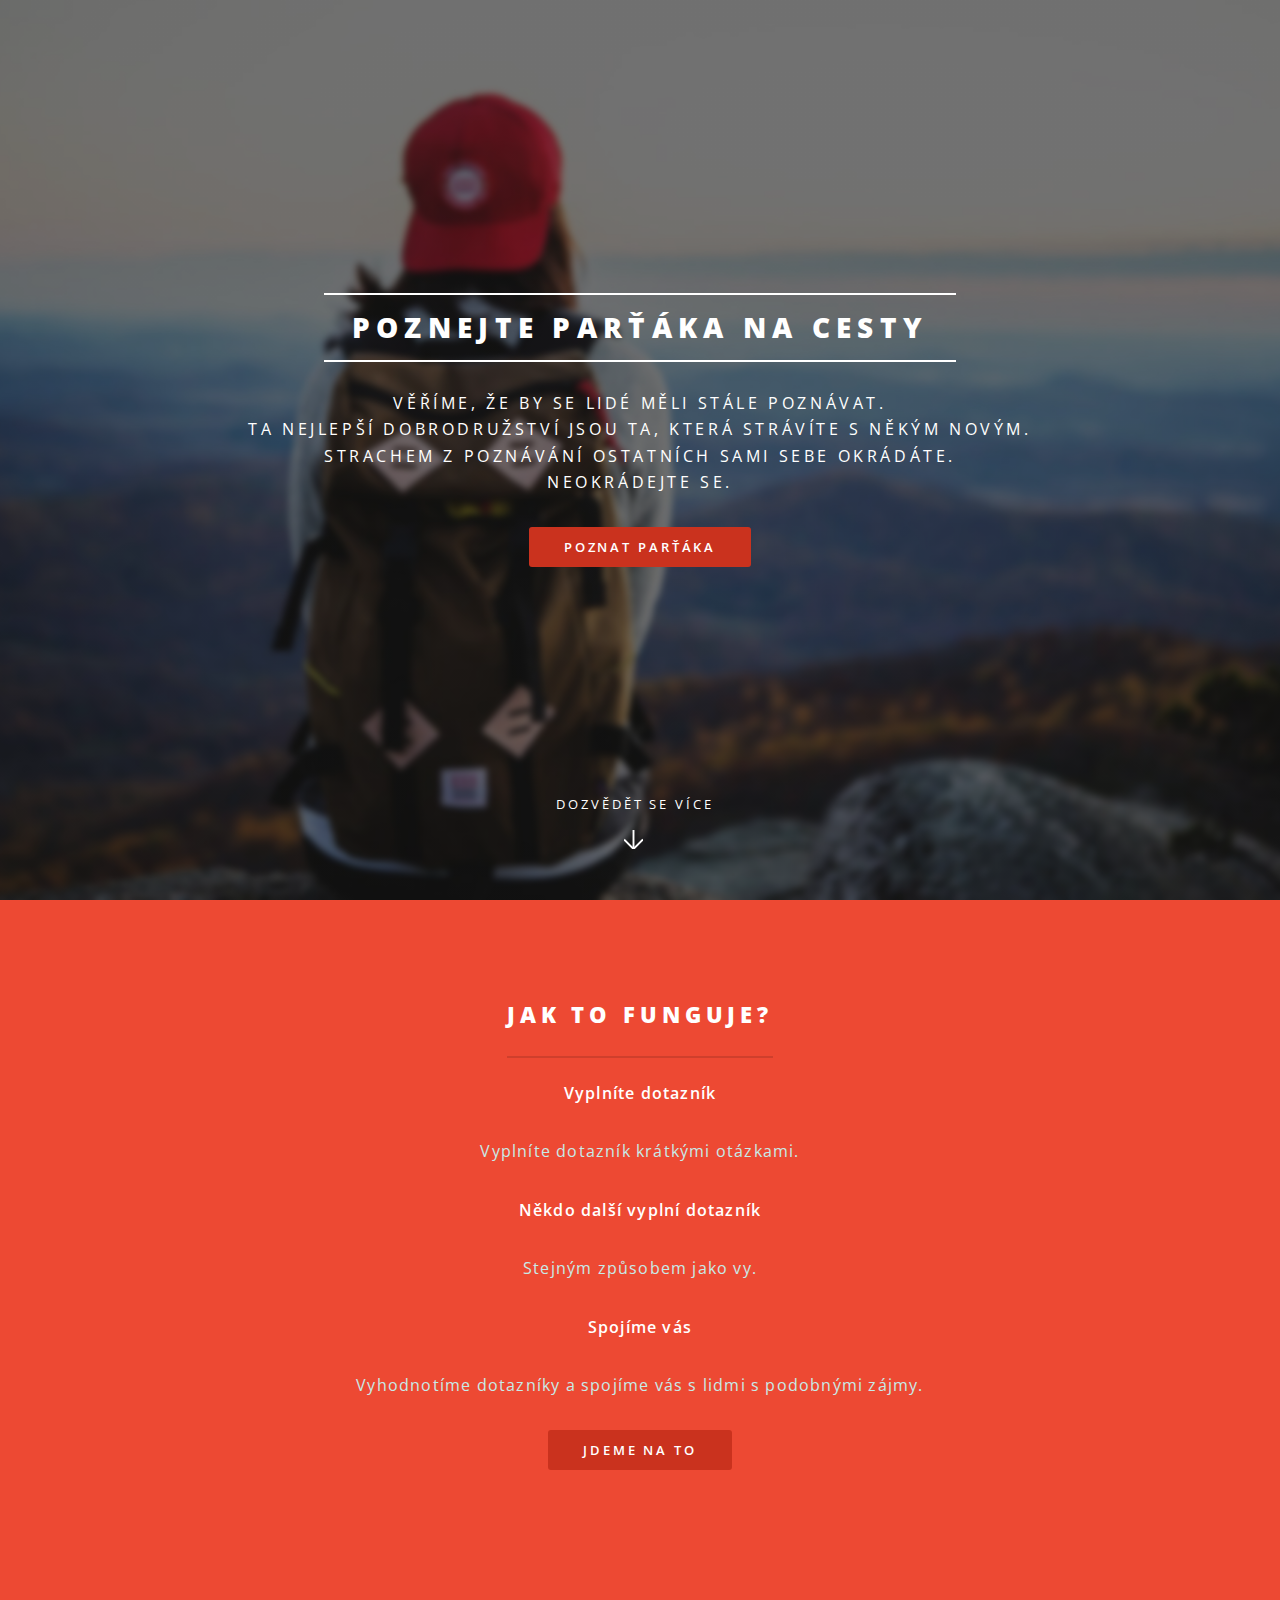
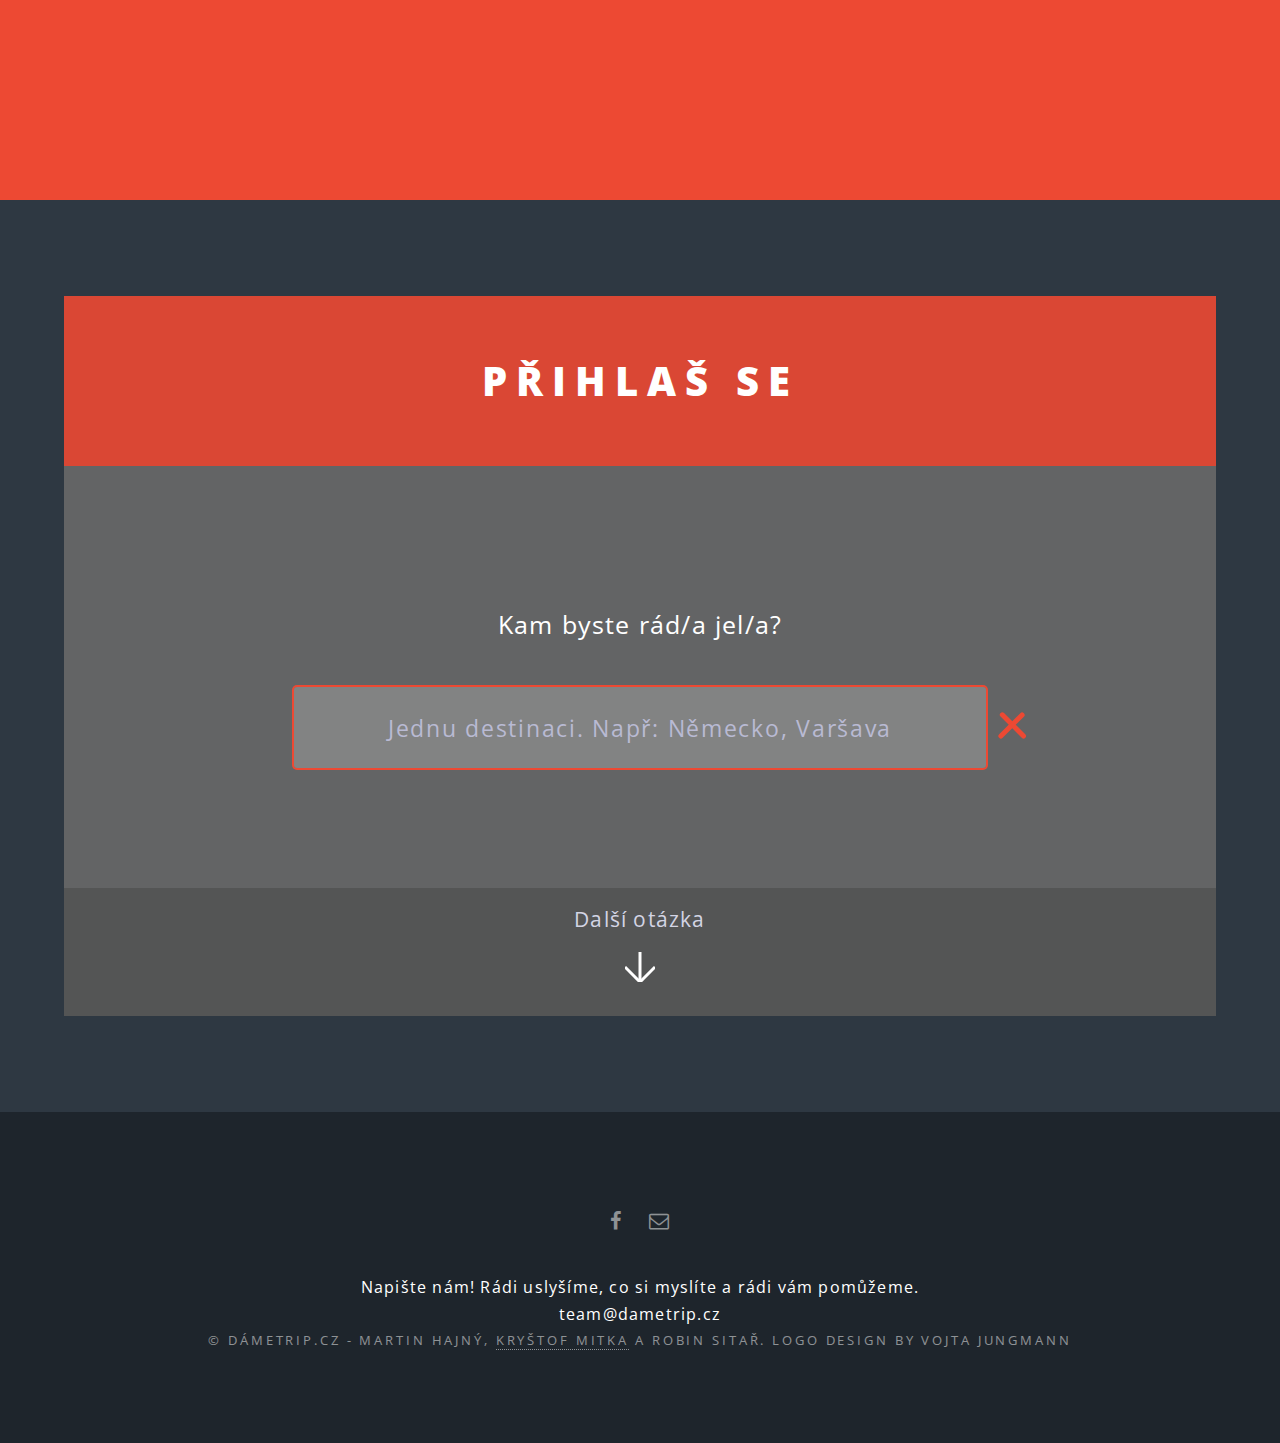
<file: index.html>
<!--
    TODO:
    udělat custom styl scrollbaru?
-->

<!DOCTYPE HTML>
<!--
	Spectral by HTML5 UP
	html5up.net | @ajlkn
	Free for personal and commercial use under the CCA 3.0 license (html5up.net/license)
-->
<html>
	<head>
		<title>DámeTrip</title>
		<meta charset="utf-8" />
		<meta name="viewport" content="width=device-width, initial-scale=1" />
		<!--[if lte IE 8]><script src="assets/js/ie/html5shiv.js"></script><![endif]-->
		<link rel="stylesheet" href="assets/css/main.css" />
		<!--[if lte IE 8]><link rel="stylesheet" href="assets/css/ie8.css" /><![endif]-->
		<!--[if lte IE 9]><link rel="stylesheet" href="assets/css/ie9.css" /><![endif]-->
        <script>
         (function(i,s,o,g,r,a,m){i['GoogleAnalyticsObject']=r;i[r]=i[r]||function(){
         (i[r].q=i[r].q||[]).push(arguments)},i[r].l=1*new Date();a=s.createElement(o),
         m=s.getElementsByTagName(o)[0];a.async=1;a.src=g;m.parentNode.insertBefore(a,m)
         })(window,document,'script','https://www.google-analytics.com/analytics.js','ga');

         ga('create', 'UA-87258660-1', 'auto');
         ga('send', 'pageview');

        </script>
	</head>
	<body class="landing">

		<!-- Page Wrapper -->
			<div id="page-wrapper">


				<!-- Banner -->
					<section id="banner">
						<div class="inner">
							<h2>Poznejte parťáka na cesty</h2>
							<p>Věříme, že by se lidé měli stále poznávat.<br />
							Ta nejlepší dobrodružství jsou ta, která strávíte s někým novým.<br />
                            Strachem z poznávání ostatních sami sebe okrádáte.<br />
                            Neokrádejte se.
							</p>
							<ul class="actions">
								<li><a href="#three" class="button special scrolly">Poznat parťáka</a></li>
							</ul>
						</div>
						<a href="#one" class="more scrolly">Dozvědět se více</a>
					</section>

				<!-- One -->
					<section id="one" class="wrapper style1 special">
						<div class="inner">
							<header class="major">
								<h2>Jak to funguje?</h2>

                                <p><b>Vyplníte dotazník</b></p>
								<p>Vyplníte dotazník krátkými otázkami.</p>
                                <p><b>Někdo další vyplní dotazník</b></p>
								<p>Stejným způsobem jako vy.</p>
                                <p><b>Spojíme vás</b></p>
								<p>Vyhodnotíme dotazníky a spojíme vás s lidmi s podobnými zájmy.</p>

                                <ul class="actions">
								<li><a href="#three" class="button special scrolly">Jdeme na to</a></li>
							    </ul>
							</header>
<!--
							<ul class="icons major">
								<li><span class="icon fa-paper-plane major style1"><span class="label">Lorem</span></span></li>
								<li><span class="icon fa-heart-o major style2"><span class="label">Ipsum</span></span></li>
								<li><span class="icon fa-code major style3"><span class="label">Dolor</span></span></li>
							</ul>
-->
						</div>
					</section>


				<!-- Three -->
					<section id="three" class="wrapper style3 special">
						<div class="inner">
                            <div class="formular">
                                <h2 class="formularHeading">Přihlaš se</h2>
                            </div>
                              <form id="mainForm">
                                <div class="formularInner">
                                   <div class="formularOtazka">
                                   <div class="wrapperPomoc">  
                                    <div class="formularOtazkaWrapper active prvni">
                                        <p class="formularText">Kam byste rád/a jel/a?</p>
                                        <div class="formularWrapper">
                                        <input type="text" name="Destinace" class="formularInput active" placeholder="Jednu destinaci. Např: Německo, Varšava"/>
                                        <div class="tickcross">
                                            <span class="b1"></span>
                                            <span class="b2"></span>
                                        </div>
                                        </div>
                                    </div>
                                    <div class="formularOtazkaWrapper">
                                        <p class="formularText">Co byste tam rád/a dělal/a?</p>
                                        <div class="formularWrapper">
                                        <select name="Cinnost" class="formularInput select" required>
                                            <option value="Cestování">Cestoval</option>
                                            <option value="Pláži">Ležel na pláži</option>
                                            <option value="Kolu">Jel kolem</option>
                                            <option value="Lyžím">Lyžoval</option>
                                            <option value="Treku">Trekoval</option>
                                            <option value="Potápění">Potápěl se</option>
                                        </select>
                                        <div class="tickcross">
                                            <span class="b1"></span>
                                            <span class="b2"></span>
                                        </div>
                                        </div>
                                    </div>
                                    <div class="formularOtazkaWrapper">
                                        <p class="formularText">Kde jste doma?</p>
                                        <div class="formularWrapper">
                                        <input type="text" name="Bydliste" class="formularInput" placeholder="Např: Praha, Brno, Ostrava" required/>
                                        <div class="tickcross">
                                            <span class="b1"></span>
                                            <span class="b2"></span>
                                        </div>
                                        </div>
                                    </div>
                                       <div class="formularOtazkaWrapper email">
                                        <p class="formularText">Váš e-mail?</p>
                                        <div class="formularWrapper">
                                        <input type="email" name="Email" class="formularInput" required/>
                                        <div class="tickcross">
                                            <span class="b1"></span>
                                            <span class="b2"></span>
                                        </div>
                                        </div>
                                    </div>
                                    <div class="formularOtazkaWrapper predposledni">
                                        <p class="formularText">Vaše jméno?</p>
                                        <div class="formularWrapper">
                                        <input type="text" name="Jmeno" class="formularInput" required/>
                                        <div class="tickcross">
                                            <span class="b1"></span>
                                            <span class="b2"></span>
                                        </div>
                                        </div>
                                    </div>
                                    <div class="formularOtazkaWrapper posledni">
                                        <p class="formularText">Kolik vám je let?</p>
                                        <div class="formularWrapper">
                                        <input type="number" name="Vek" class="formularInput" required/>
                                        <div class="tickcross">
                                            <span class="b1"></span>
                                            <span class="b2"></span>
                                        </div>
                                        </div>
                                        <p class="formularError">Omlouváme se, ale někde se vyskytla chyba.<br> Zkonrolujte prosím své odpovědi.</p>
                                    </div>
                                    </div>
                                    <div class="formularPredchozi">
                                     <img src="assets/css/images/arrow-u.svg"  class="formularPredchoziSipka">
                                        <p class="formularPredchoziText">Předchozí otázka</p>
                                   </div>
                                   <div class="formularDalsi">
                                    <div class="formularDalsiWrapper">   
                                     <p class="formularDalsiText">Další otázka</p>
                                     <img src="assets/css/images/arrow.svg"  class="formularDalsiSipka">
                                     <img src="assets/css/images/arrow-r.svg"  class="formularKonecnaSipka">
                                    </div>
                                   </div>
                                   <p class="endingText">Děkujeme vám za účast v našem projektu.<br><br>Poslali jsme vám ověřovací e-mail. Další kroky najdete v něm.</p>
                                </div>
						</div>
                     </form>                          
					</section>



				<!-- Footer -->
					<footer id="footer">
						<ul class="icons">
							<li><a href="https://www.facebook.com/Dáme-Trip-106801046470424" class="icon fa-facebook"><span class="label">Facebook</span></a></li>

							<li><a href="mailto:hajnina11@gmail.com" class="icon fa-envelope-o"><span class="label">Email</span></a></li>
						</ul>
                        Napište nám! Rádi uslyšíme, co si myslíte a rádi vám pomůžeme.<br />
                        team@dametrip.cz
						<ul class="copyright">
							<li>&copy; DámeTrip.cz - Martin Hajný, <a href="http://krystofmitka.cz">Kryštof Mitka</a> a Robin Sitař. Logo design by Vojta Jungmann</li>
						</ul>
					</footer>

			</div>

		<!-- Scripts -->
			<script src="assets/js/jquery.min.js"></script>
			<script src="assets/js/jquery.scrollex.min.js"></script>
			<script src="assets/js/jquery.scrolly.min.js"></script>
			<script src="assets/js/skel.min.js"></script>
			<script src="assets/js/util.js"></script>
            <script src="assets/js/jquery-ui.min.js"></script>
			<!--[if lte IE 8]><script src="assets/js/ie/respond.min.js"></script><![endif]-->
			<script src="assets/js/main.js"></script>

	   
    </body>
</html>
</file>
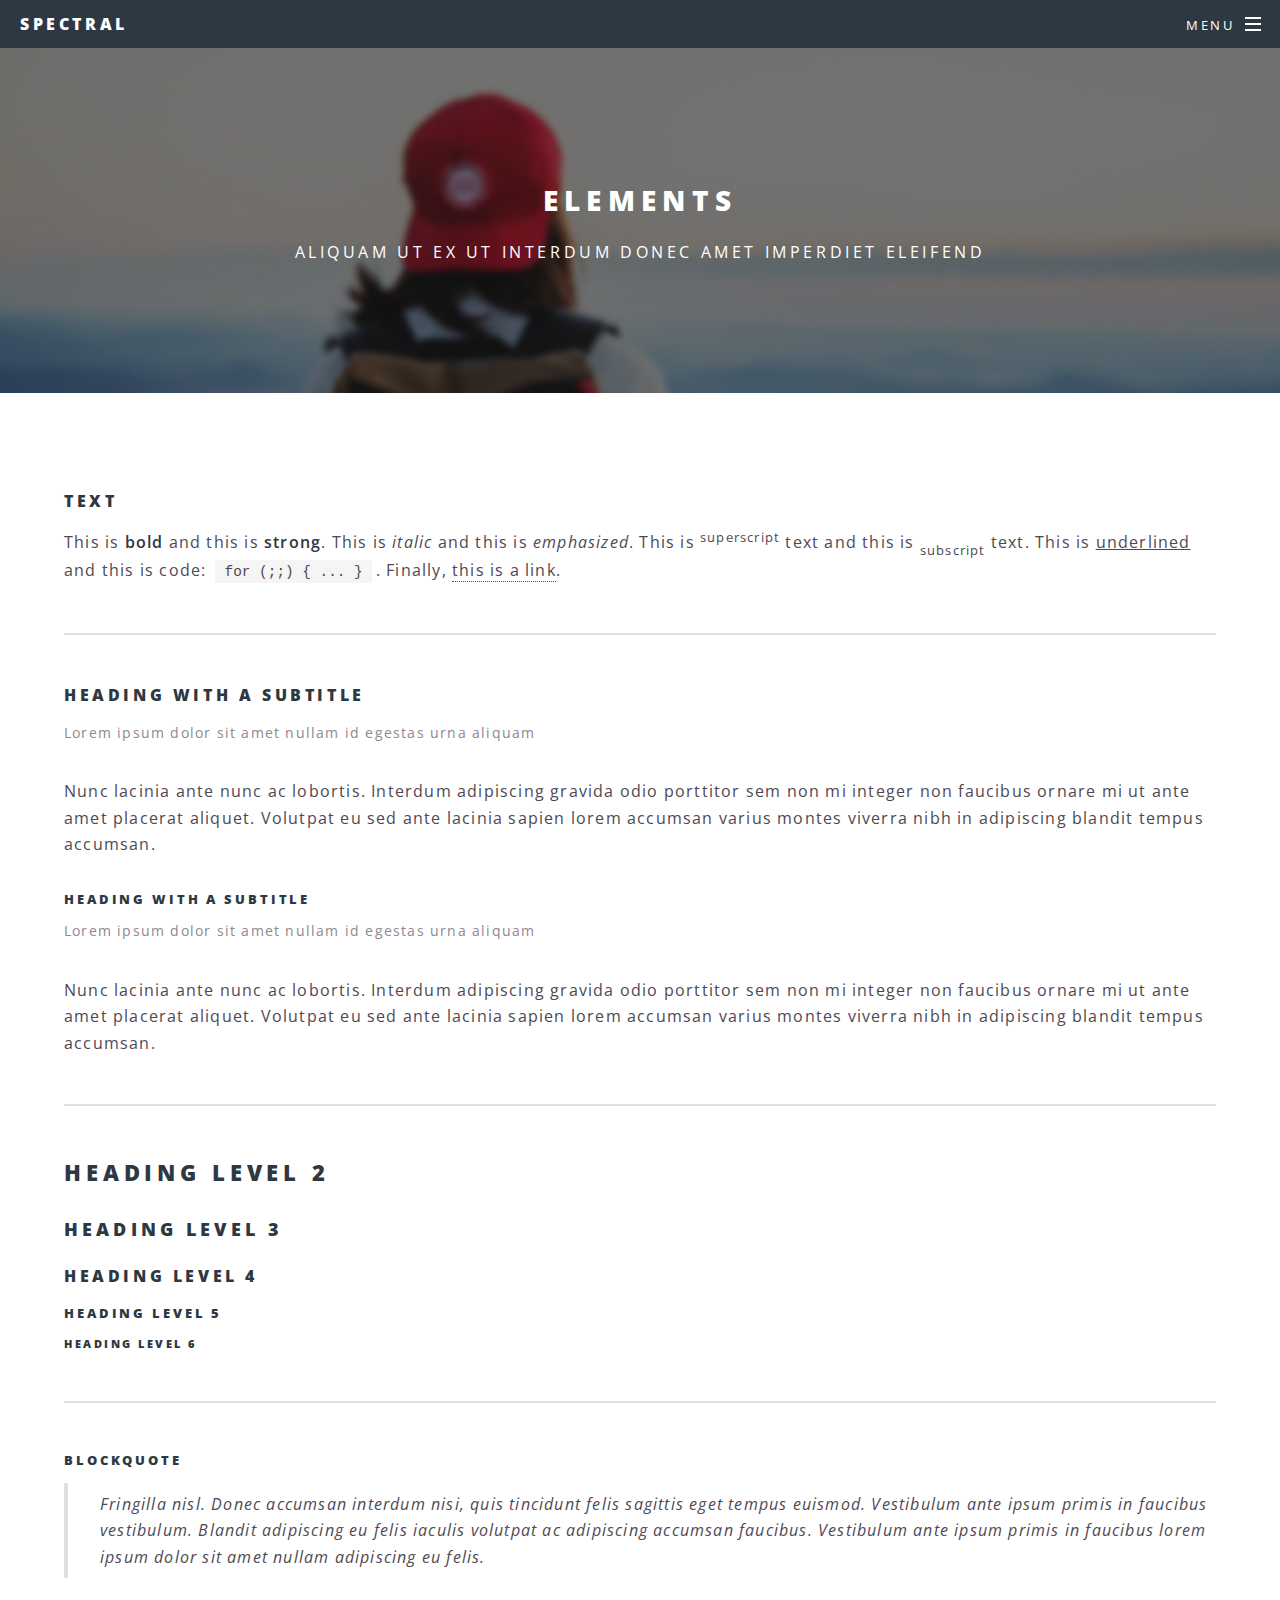
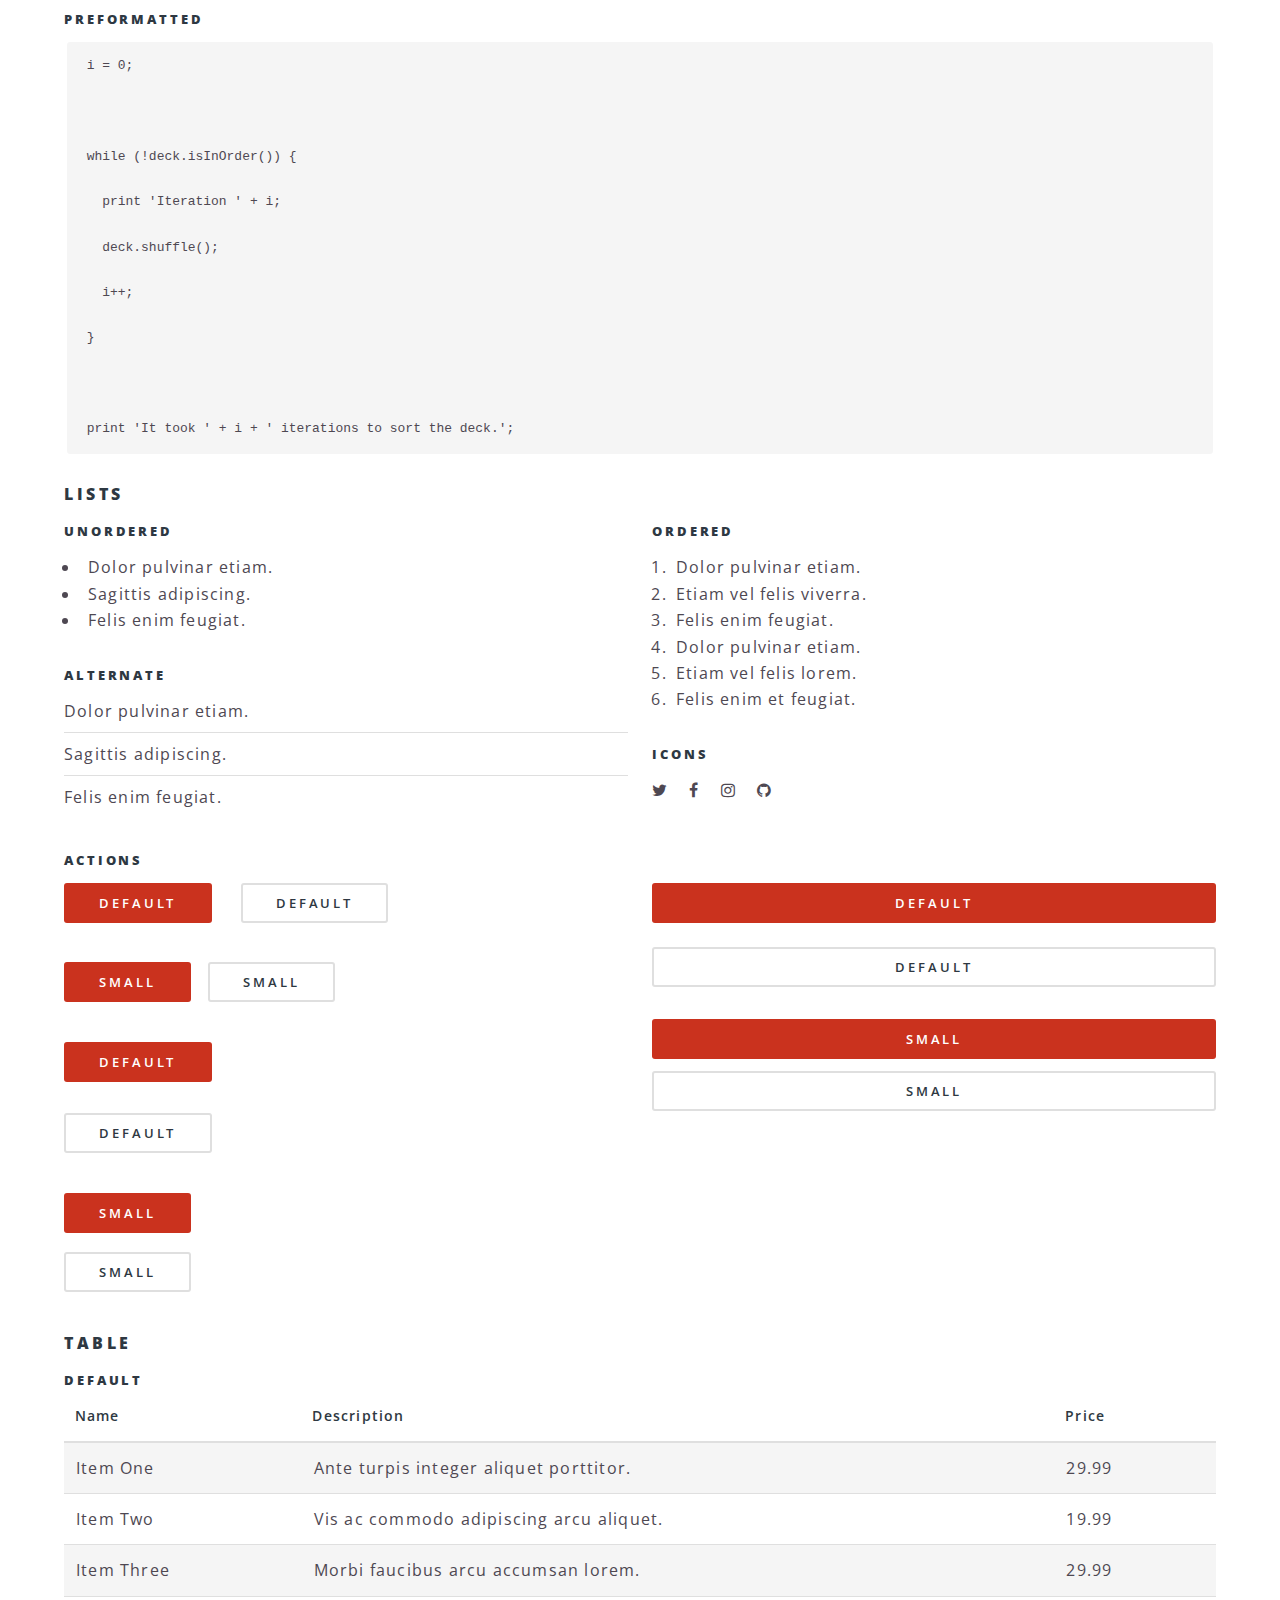
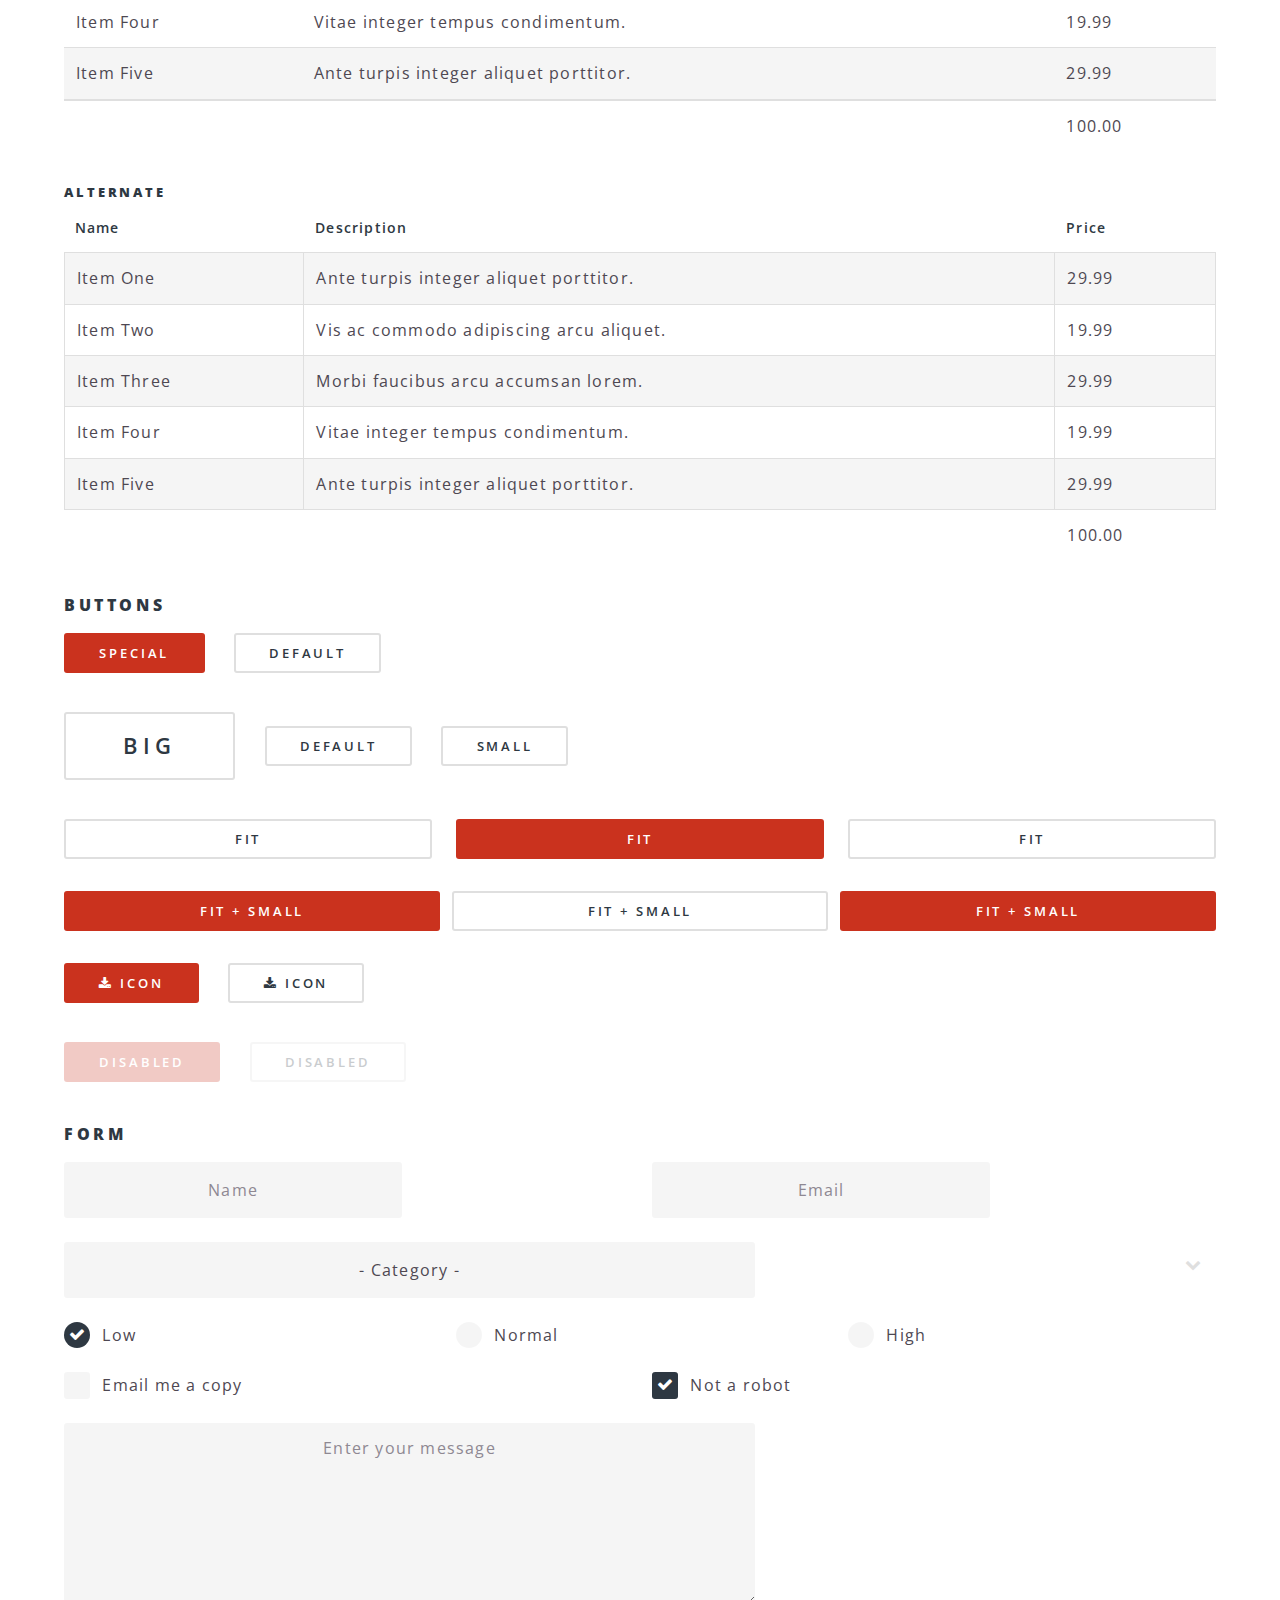
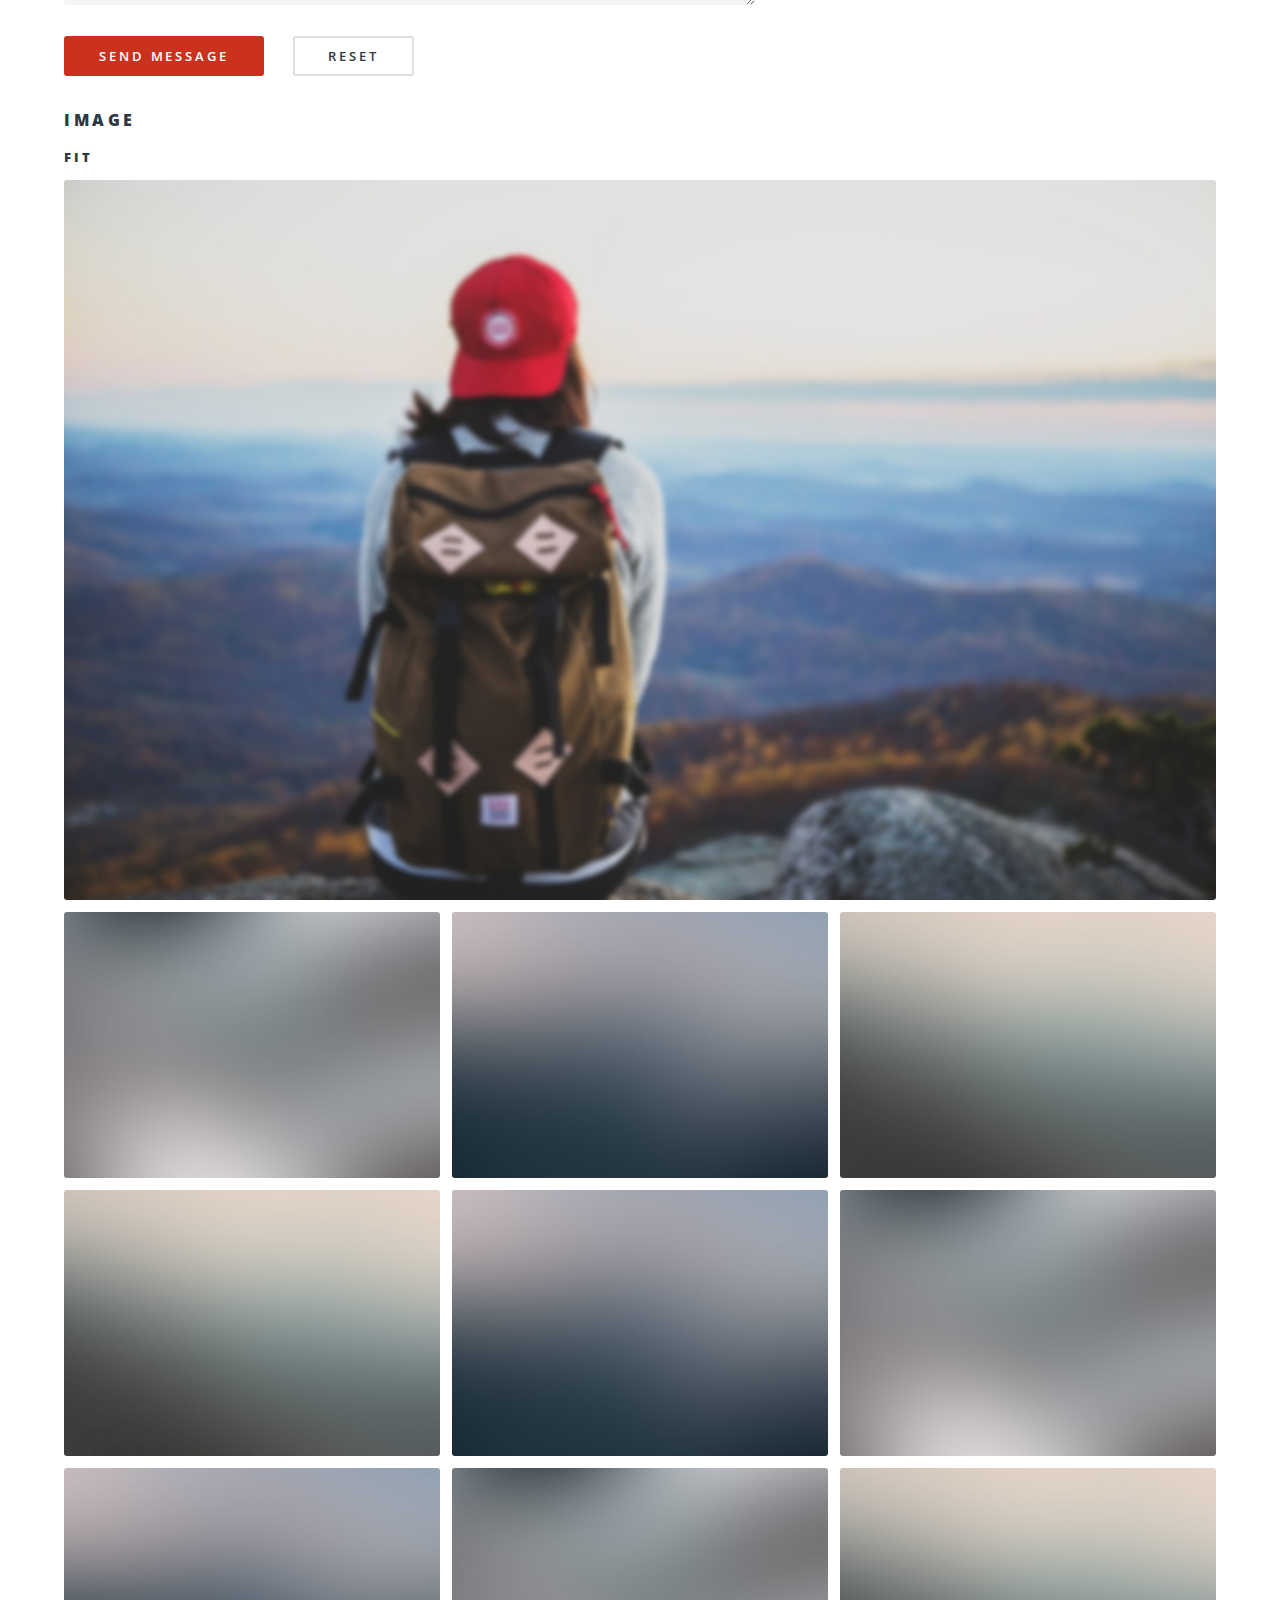
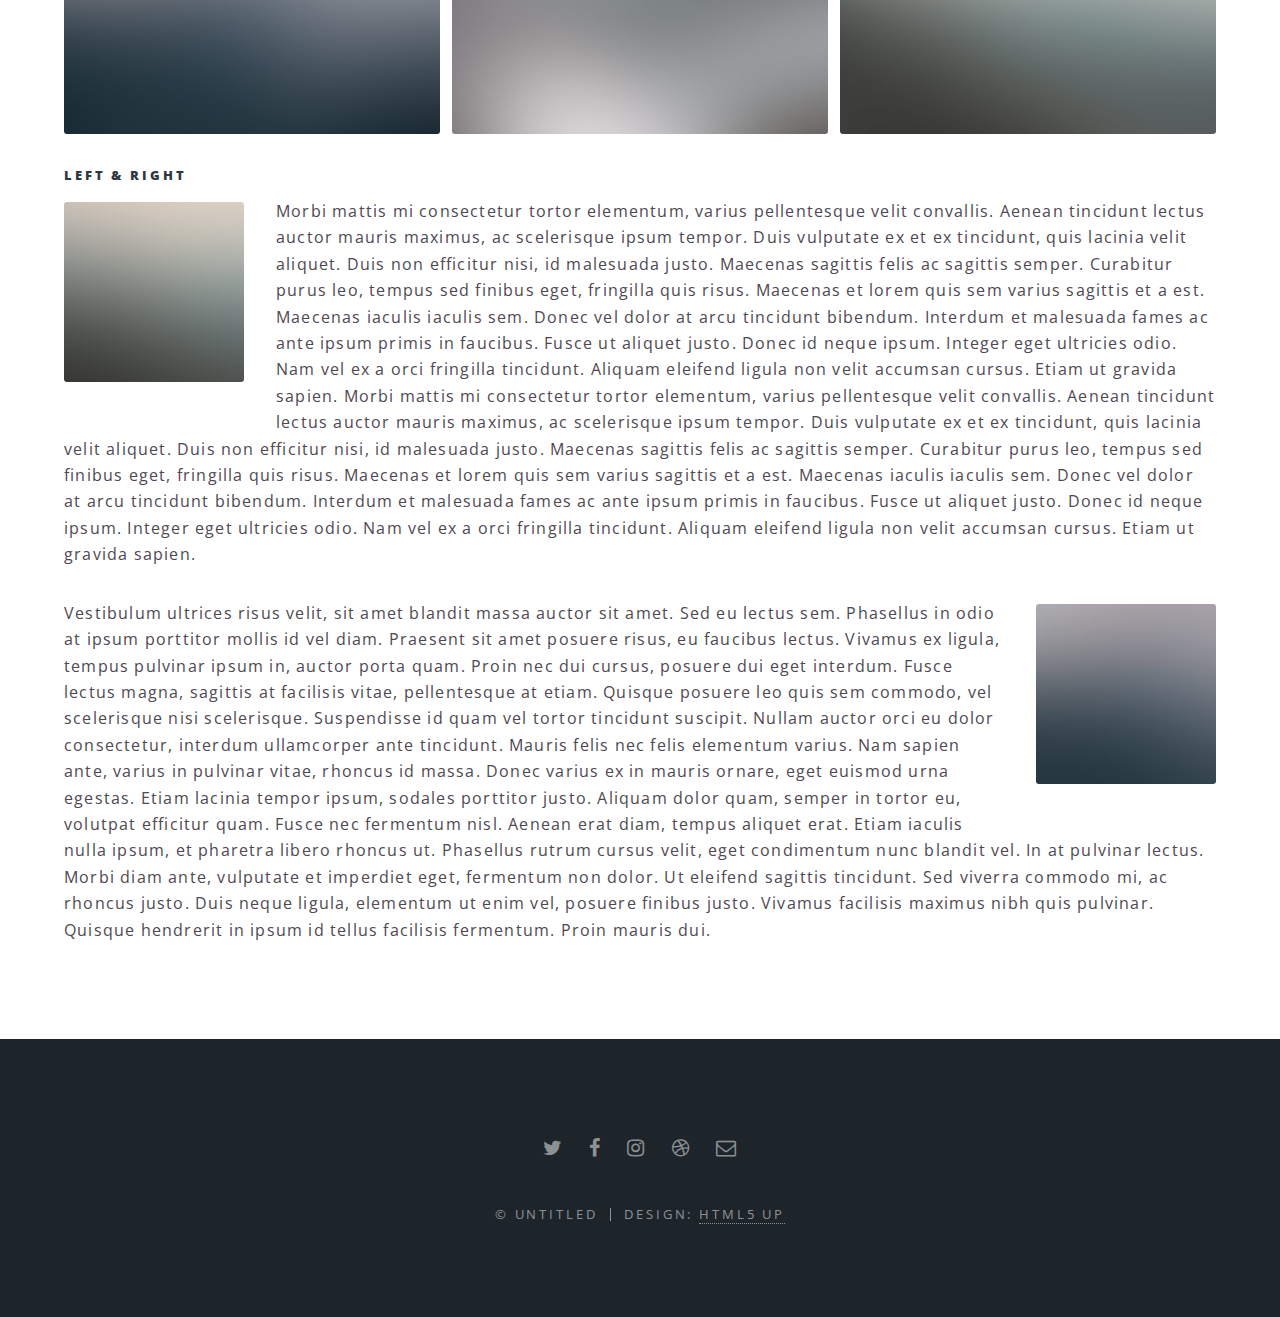
<file: elements.html>
<!DOCTYPE HTML>
<!--
	Spectral by HTML5 UP
	html5up.net | @ajlkn
	Free for personal and commercial use under the CCA 3.0 license (html5up.net/license)
-->
<html>
	<head>
		<title>Elements - Spectral by HTML5 UP</title>
		<meta charset="utf-8" />
		<meta name="viewport" content="width=device-width, initial-scale=1" />
		<!--[if lte IE 8]><script src="assets/js/ie/html5shiv.js"></script><![endif]-->
		<link rel="stylesheet" href="assets/css/main.css" />
		<!--[if lte IE 8]><link rel="stylesheet" href="assets/css/ie8.css" /><![endif]-->
		<!--[if lte IE 9]><link rel="stylesheet" href="assets/css/ie9.css" /><![endif]-->
	</head>
	<body>

		<!-- Page Wrapper -->
			<div id="page-wrapper">

				<!-- Header -->
					<header id="header">
						<h1><a href="index.html">Spectral</a></h1>
						<nav id="nav">
							<ul>
								<li class="special">
									<a href="#menu" class="menuToggle"><span>Menu</span></a>
									<div id="menu">
										<ul>
											<li><a href="index.html">Home</a></li>
											<li><a href="generic.html">Generic</a></li>
											<li><a href="elements.html">Elements</a></li>
											<li><a href="#">Sign Up</a></li>
											<li><a href="#">Log In</a></li>
										</ul>
									</div>
								</li>
							</ul>
						</nav>
					</header>

				<!-- Main -->
					<article id="main">
						<header>
							<h2>Elements</h2>
							<p>Aliquam ut ex ut interdum donec amet imperdiet eleifend</p>
						</header>
						<section class="wrapper style5">
							<div class="inner">

								<section>
									<h4>Text</h4>
									<p>This is <b>bold</b> and this is <strong>strong</strong>. This is <i>italic</i> and this is <em>emphasized</em>.
									This is <sup>superscript</sup> text and this is <sub>subscript</sub> text.
									This is <u>underlined</u> and this is code: <code>for (;;) { ... }</code>. Finally, <a href="#">this is a link</a>.</p>
									<hr />
									<header>
										<h4>Heading with a Subtitle</h4>
										<p>Lorem ipsum dolor sit amet nullam id egestas urna aliquam</p>
									</header>
									<p>Nunc lacinia ante nunc ac lobortis. Interdum adipiscing gravida odio porttitor sem non mi integer non faucibus ornare mi ut ante amet placerat aliquet. Volutpat eu sed ante lacinia sapien lorem accumsan varius montes viverra nibh in adipiscing blandit tempus accumsan.</p>
									<header>
										<h5>Heading with a Subtitle</h5>
										<p>Lorem ipsum dolor sit amet nullam id egestas urna aliquam</p>
									</header>
									<p>Nunc lacinia ante nunc ac lobortis. Interdum adipiscing gravida odio porttitor sem non mi integer non faucibus ornare mi ut ante amet placerat aliquet. Volutpat eu sed ante lacinia sapien lorem accumsan varius montes viverra nibh in adipiscing blandit tempus accumsan.</p>
									<hr />
									<h2>Heading Level 2</h2>
									<h3>Heading Level 3</h3>
									<h4>Heading Level 4</h4>
									<h5>Heading Level 5</h5>
									<h6>Heading Level 6</h6>
									<hr />
									<h5>Blockquote</h5>
									<blockquote>Fringilla nisl. Donec accumsan interdum nisi, quis tincidunt felis sagittis eget tempus euismod. Vestibulum ante ipsum primis in faucibus vestibulum. Blandit adipiscing eu felis iaculis volutpat ac adipiscing accumsan faucibus. Vestibulum ante ipsum primis in faucibus lorem ipsum dolor sit amet nullam adipiscing eu felis.</blockquote>
									<h5>Preformatted</h5>
									<pre><code>i = 0;

while (!deck.isInOrder()) {
  print 'Iteration ' + i;
  deck.shuffle();
  i++;
}

print 'It took ' + i + ' iterations to sort the deck.';</code></pre>
								</section>

								<section>
									<h4>Lists</h4>
									<div class="row">
										<div class="6u 12u$(medium)">
											<h5>Unordered</h5>
											<ul>
												<li>Dolor pulvinar etiam.</li>
												<li>Sagittis adipiscing.</li>
												<li>Felis enim feugiat.</li>
											</ul>
											<h5>Alternate</h5>
											<ul class="alt">
												<li>Dolor pulvinar etiam.</li>
												<li>Sagittis adipiscing.</li>
												<li>Felis enim feugiat.</li>
											</ul>
										</div>
										<div class="6u$ 12u$(medium)">
											<h5>Ordered</h5>
											<ol>
												<li>Dolor pulvinar etiam.</li>
												<li>Etiam vel felis viverra.</li>
												<li>Felis enim feugiat.</li>
												<li>Dolor pulvinar etiam.</li>
												<li>Etiam vel felis lorem.</li>
												<li>Felis enim et feugiat.</li>
											</ol>
											<h5>Icons</h5>
											<ul class="icons">
												<li><a href="#" class="icon fa-twitter"><span class="label">Twitter</span></a></li>
												<li><a href="#" class="icon fa-facebook"><span class="label">Facebook</span></a></li>
												<li><a href="#" class="icon fa-instagram"><span class="label">Instagram</span></a></li>
												<li><a href="#" class="icon fa-github"><span class="label">Github</span></a></li>
											</ul>
										</div>
									</div>
									<h5>Actions</h5>
									<div class="row">
										<div class="6u 12u$(medium)">
											<ul class="actions">
												<li><a href="#" class="button special">Default</a></li>
												<li><a href="#" class="button">Default</a></li>
											</ul>
											<ul class="actions small">
												<li><a href="#" class="button special small">Small</a></li>
												<li><a href="#" class="button small">Small</a></li>
											</ul>
											<ul class="actions vertical">
												<li><a href="#" class="button special">Default</a></li>
												<li><a href="#" class="button">Default</a></li>
											</ul>
											<ul class="actions vertical small">
												<li><a href="#" class="button special small">Small</a></li>
												<li><a href="#" class="button small">Small</a></li>
											</ul>
										</div>
										<div class="6u 12u$(medium)">
											<ul class="actions vertical">
												<li><a href="#" class="button special fit">Default</a></li>
												<li><a href="#" class="button fit">Default</a></li>
											</ul>
											<ul class="actions vertical small">
												<li><a href="#" class="button special small fit">Small</a></li>
												<li><a href="#" class="button small fit">Small</a></li>
											</ul>
										</div>
									</div>
								</section>

								<section>
									<h4>Table</h4>
									<h5>Default</h5>
									<div class="table-wrapper">
										<table>
											<thead>
												<tr>
													<th>Name</th>
													<th>Description</th>
													<th>Price</th>
												</tr>
											</thead>
											<tbody>
												<tr>
													<td>Item One</td>
													<td>Ante turpis integer aliquet porttitor.</td>
													<td>29.99</td>
												</tr>
												<tr>
													<td>Item Two</td>
													<td>Vis ac commodo adipiscing arcu aliquet.</td>
													<td>19.99</td>
												</tr>
												<tr>
													<td>Item Three</td>
													<td> Morbi faucibus arcu accumsan lorem.</td>
													<td>29.99</td>
												</tr>
												<tr>
													<td>Item Four</td>
													<td>Vitae integer tempus condimentum.</td>
													<td>19.99</td>
												</tr>
												<tr>
													<td>Item Five</td>
													<td>Ante turpis integer aliquet porttitor.</td>
													<td>29.99</td>
												</tr>
											</tbody>
											<tfoot>
												<tr>
													<td colspan="2"></td>
													<td>100.00</td>
												</tr>
											</tfoot>
										</table>
									</div>

									<h5>Alternate</h5>
									<div class="table-wrapper">
										<table class="alt">
											<thead>
												<tr>
													<th>Name</th>
													<th>Description</th>
													<th>Price</th>
												</tr>
											</thead>
											<tbody>
												<tr>
													<td>Item One</td>
													<td>Ante turpis integer aliquet porttitor.</td>
													<td>29.99</td>
												</tr>
												<tr>
													<td>Item Two</td>
													<td>Vis ac commodo adipiscing arcu aliquet.</td>
													<td>19.99</td>
												</tr>
												<tr>
													<td>Item Three</td>
													<td> Morbi faucibus arcu accumsan lorem.</td>
													<td>29.99</td>
												</tr>
												<tr>
													<td>Item Four</td>
													<td>Vitae integer tempus condimentum.</td>
													<td>19.99</td>
												</tr>
												<tr>
													<td>Item Five</td>
													<td>Ante turpis integer aliquet porttitor.</td>
													<td>29.99</td>
												</tr>
											</tbody>
											<tfoot>
												<tr>
													<td colspan="2"></td>
													<td>100.00</td>
												</tr>
											</tfoot>
										</table>
									</div>
								</section>

								<section>
									<h4>Buttons</h4>
									<ul class="actions">
										<li><a href="#" class="button special">Special</a></li>
										<li><a href="#" class="button">Default</a></li>
									</ul>
									<ul class="actions">
										<li><a href="#" class="button big">Big</a></li>
										<li><a href="#" class="button">Default</a></li>
										<li><a href="#" class="button small">Small</a></li>
									</ul>
									<ul class="actions fit">
										<li><a href="#" class="button fit">Fit</a></li>
										<li><a href="#" class="button special fit">Fit</a></li>
										<li><a href="#" class="button fit">Fit</a></li>
									</ul>
									<ul class="actions fit small">
										<li><a href="#" class="button special fit small">Fit + Small</a></li>
										<li><a href="#" class="button fit small">Fit + Small</a></li>
										<li><a href="#" class="button special fit small">Fit + Small</a></li>
									</ul>
									<ul class="actions">
										<li><a href="#" class="button special icon fa-download">Icon</a></li>
										<li><a href="#" class="button icon fa-download">Icon</a></li>
									</ul>
									<ul class="actions">
										<li><span class="button special disabled">Disabled</span></li>
										<li><span class="button disabled">Disabled</span></li>
									</ul>
								</section>

								<section>
									<h4>Form</h4>
									<form method="post" action="#">
										<div class="row uniform">
											<div class="6u 12u$(xsmall)">
												<input type="text" name="demo-name" id="demo-name" value="" placeholder="Name" />
											</div>
											<div class="6u$ 12u$(xsmall)">
												<input type="email" name="demo-email" id="demo-email" value="" placeholder="Email" />
											</div>
											<div class="12u$">
												<div class="select-wrapper">
													<select name="demo-category" id="demo-category">
														<option value="">- Category -</option>
														<option value="1">Manufacturing</option>
														<option value="1">Shipping</option>
														<option value="1">Administration</option>
														<option value="1">Human Resources</option>
													</select>
												</div>
											</div>
											<div class="4u 12u$(small)">
												<input type="radio" id="demo-priority-low" name="demo-priority" checked>
												<label for="demo-priority-low">Low</label>
											</div>
											<div class="4u 12u$(small)">
												<input type="radio" id="demo-priority-normal" name="demo-priority">
												<label for="demo-priority-normal">Normal</label>
											</div>
											<div class="4u$ 12u$(small)">
												<input type="radio" id="demo-priority-high" name="demo-priority">
												<label for="demo-priority-high">High</label>
											</div>
											<div class="6u 12u$(small)">
												<input type="checkbox" id="demo-copy" name="demo-copy">
												<label for="demo-copy">Email me a copy</label>
											</div>
											<div class="6u$ 12u$(small)">
												<input type="checkbox" id="demo-human" name="demo-human" checked>
												<label for="demo-human">Not a robot</label>
											</div>
											<div class="12u$">
												<textarea name="demo-message" id="demo-message" placeholder="Enter your message" rows="6"></textarea>
											</div>
											<div class="12u$">
												<ul class="actions">
													<li><input type="submit" value="Send Message" class="special" /></li>
													<li><input type="reset" value="Reset" /></li>
												</ul>
											</div>
										</div>
									</form>
								</section>

								<section>
									<h4>Image</h4>
									<h5>Fit</h5>
									<div class="box alt">
										<div class="row uniform 50%">
											<div class="12u"><span class="image fit"><img src="images/banner.jpg" alt="" /></span></div>
											<div class="4u"><span class="image fit"><img src="images/pic01.jpg" alt="" /></span></div>
											<div class="4u"><span class="image fit"><img src="images/pic02.jpg" alt="" /></span></div>
											<div class="4u"><span class="image fit"><img src="images/pic03.jpg" alt="" /></span></div>
											<div class="4u"><span class="image fit"><img src="images/pic03.jpg" alt="" /></span></div>
											<div class="4u"><span class="image fit"><img src="images/pic02.jpg" alt="" /></span></div>
											<div class="4u"><span class="image fit"><img src="images/pic01.jpg" alt="" /></span></div>
											<div class="4u"><span class="image fit"><img src="images/pic02.jpg" alt="" /></span></div>
											<div class="4u"><span class="image fit"><img src="images/pic01.jpg" alt="" /></span></div>
											<div class="4u"><span class="image fit"><img src="images/pic03.jpg" alt="" /></span></div>
										</div>
									</div>
									<h5>Left &amp; Right</h5>
									<p><span class="image left"><img src="images/pic04.jpg" alt="" /></span>Morbi mattis mi consectetur tortor elementum, varius pellentesque velit convallis. Aenean tincidunt lectus auctor mauris maximus, ac scelerisque ipsum tempor. Duis vulputate ex et ex tincidunt, quis lacinia velit aliquet. Duis non efficitur nisi, id malesuada justo. Maecenas sagittis felis ac sagittis semper. Curabitur purus leo, tempus sed finibus eget, fringilla quis risus. Maecenas et lorem quis sem varius sagittis et a est. Maecenas iaculis iaculis sem. Donec vel dolor at arcu tincidunt bibendum. Interdum et malesuada fames ac ante ipsum primis in faucibus. Fusce ut aliquet justo. Donec id neque ipsum. Integer eget ultricies odio. Nam vel ex a orci fringilla tincidunt. Aliquam eleifend ligula non velit accumsan cursus. Etiam ut gravida sapien. Morbi mattis mi consectetur tortor elementum, varius pellentesque velit convallis. Aenean tincidunt lectus auctor mauris maximus, ac scelerisque ipsum tempor. Duis vulputate ex et ex tincidunt, quis lacinia velit aliquet. Duis non efficitur nisi, id malesuada justo. Maecenas sagittis felis ac sagittis semper. Curabitur purus leo, tempus sed finibus eget, fringilla quis risus. Maecenas et lorem quis sem varius sagittis et a est. Maecenas iaculis iaculis sem. Donec vel dolor at arcu tincidunt bibendum. Interdum et malesuada fames ac ante ipsum primis in faucibus. Fusce ut aliquet justo. Donec id neque ipsum. Integer eget ultricies odio. Nam vel ex a orci fringilla tincidunt. Aliquam eleifend ligula non velit accumsan cursus. Etiam ut gravida sapien.</p>
									<p><span class="image right"><img src="images/pic05.jpg" alt="" /></span>Vestibulum ultrices risus velit, sit amet blandit massa auctor sit amet. Sed eu lectus sem. Phasellus in odio at ipsum porttitor mollis id vel diam. Praesent sit amet posuere risus, eu faucibus lectus. Vivamus ex ligula, tempus pulvinar ipsum in, auctor porta quam. Proin nec dui cursus, posuere dui eget interdum. Fusce lectus magna, sagittis at facilisis vitae, pellentesque at etiam. Quisque posuere leo quis sem commodo, vel scelerisque nisi scelerisque. Suspendisse id quam vel tortor tincidunt suscipit. Nullam auctor orci eu dolor consectetur, interdum ullamcorper ante tincidunt. Mauris felis nec felis elementum varius. Nam sapien ante, varius in pulvinar vitae, rhoncus id massa. Donec varius ex in mauris ornare, eget euismod urna egestas. Etiam lacinia tempor ipsum, sodales porttitor justo. Aliquam dolor quam, semper in tortor eu, volutpat efficitur quam. Fusce nec fermentum nisl. Aenean erat diam, tempus aliquet erat. Etiam iaculis nulla ipsum, et pharetra libero rhoncus ut. Phasellus rutrum cursus velit, eget condimentum nunc blandit vel. In at pulvinar lectus. Morbi diam ante, vulputate et imperdiet eget, fermentum non dolor. Ut eleifend sagittis tincidunt. Sed viverra commodo mi, ac rhoncus justo. Duis neque ligula, elementum ut enim vel, posuere finibus justo. Vivamus facilisis maximus nibh quis pulvinar. Quisque hendrerit in ipsum id tellus facilisis fermentum. Proin mauris dui.</p>
								</section>

							</div>
						</section>
					</article>

				<!-- Footer -->
					<footer id="footer">
						<ul class="icons">
							<li><a href="#" class="icon fa-twitter"><span class="label">Twitter</span></a></li>
							<li><a href="#" class="icon fa-facebook"><span class="label">Facebook</span></a></li>
							<li><a href="#" class="icon fa-instagram"><span class="label">Instagram</span></a></li>
							<li><a href="#" class="icon fa-dribbble"><span class="label">Dribbble</span></a></li>
							<li><a href="#" class="icon fa-envelope-o"><span class="label">Email</span></a></li>
						</ul>
						<ul class="copyright">
							<li>&copy; Untitled</li><li>Design: <a href="http://html5up.net">HTML5 UP</a></li>
						</ul>
					</footer>

			</div>

		<!-- Scripts -->
			<script src="assets/js/jquery.min.js"></script>
			<script src="assets/js/jquery.scrollex.min.js"></script>
			<script src="assets/js/jquery.scrolly.min.js"></script>
			<script src="assets/js/skel.min.js"></script>
			<script src="assets/js/util.js"></script>
			<!--[if lte IE 8]><script src="assets/js/ie/respond.min.js"></script><![endif]-->
			<script src="assets/js/main.js"></script>

	</body>
</html>
</file>
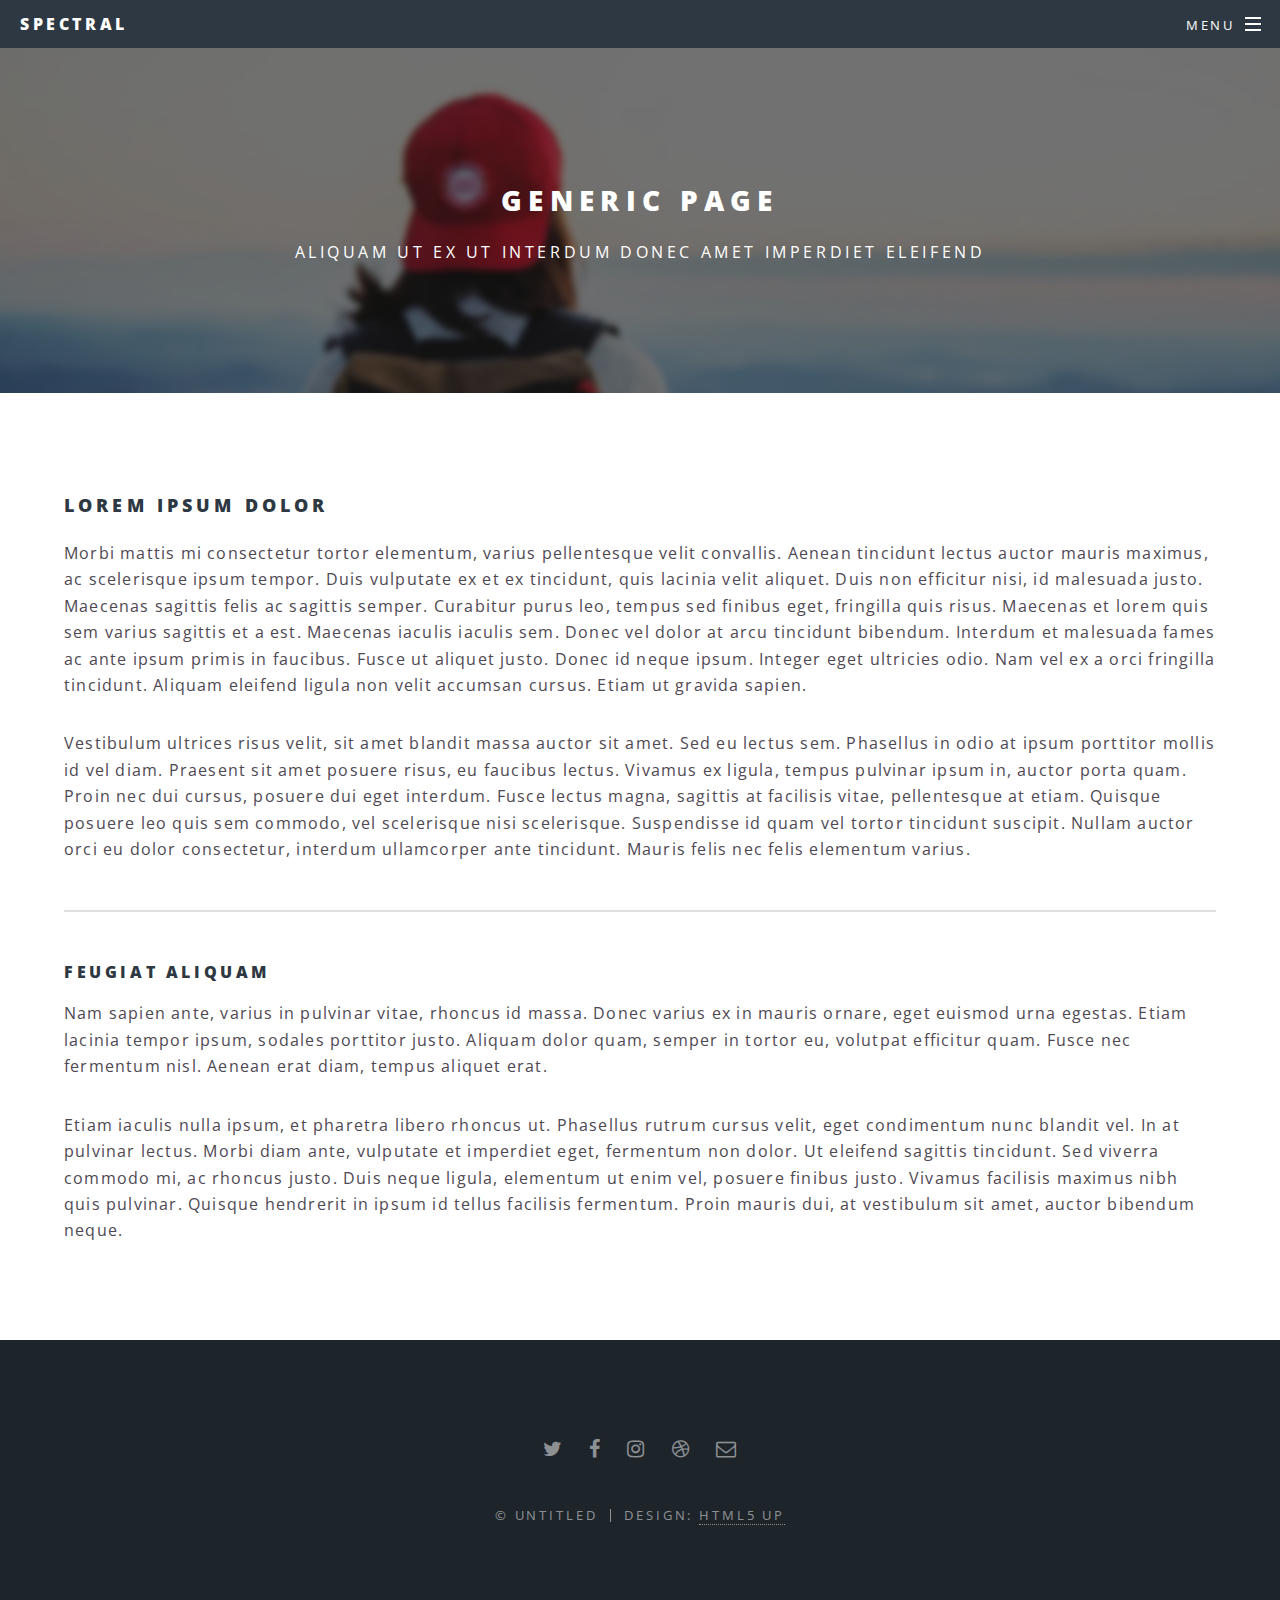
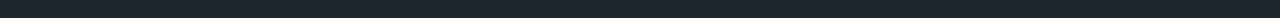
<file: generic.html>
<!DOCTYPE HTML>
<!--
	Spectral by HTML5 UP
	html5up.net | @ajlkn
	Free for personal and commercial use under the CCA 3.0 license (html5up.net/license)
-->
<html>
	<head>
		<title>Generic - Spectral by HTML5 UP</title>
		<meta charset="utf-8" />
		<meta name="viewport" content="width=device-width, initial-scale=1" />
		<!--[if lte IE 8]><script src="assets/js/ie/html5shiv.js"></script><![endif]-->
		<link rel="stylesheet" href="assets/css/main.css" />
		<!--[if lte IE 8]><link rel="stylesheet" href="assets/css/ie8.css" /><![endif]-->
		<!--[if lte IE 9]><link rel="stylesheet" href="assets/css/ie9.css" /><![endif]-->
	</head>
	<body>

		<!-- Page Wrapper -->
			<div id="page-wrapper">

				<!-- Header -->
					<header id="header">
						<h1><a href="index.html">Spectral</a></h1>
						<nav id="nav">
							<ul>
								<li class="special">
									<a href="#menu" class="menuToggle"><span>Menu</span></a>
									<div id="menu">
										<ul>
											<li><a href="index.html">Home</a></li>
											<li><a href="generic.html">Generic</a></li>
											<li><a href="elements.html">Elements</a></li>
											<li><a href="#">Sign Up</a></li>
											<li><a href="#">Log In</a></li>
										</ul>
									</div>
								</li>
							</ul>
						</nav>
					</header>

				<!-- Main -->
					<article id="main">
						<header>
							<h2>Generic Page</h2>
							<p>Aliquam ut ex ut interdum donec amet imperdiet eleifend</p>
						</header>
						<section class="wrapper style5">
							<div class="inner">

								<h3>Lorem ipsum dolor</h3>
								<p>Morbi mattis mi consectetur tortor elementum, varius pellentesque velit convallis. Aenean tincidunt lectus auctor mauris maximus, ac scelerisque ipsum tempor. Duis vulputate ex et ex tincidunt, quis lacinia velit aliquet. Duis non efficitur nisi, id malesuada justo. Maecenas sagittis felis ac sagittis semper. Curabitur purus leo, tempus sed finibus eget, fringilla quis risus. Maecenas et lorem quis sem varius sagittis et a est. Maecenas iaculis iaculis sem. Donec vel dolor at arcu tincidunt bibendum. Interdum et malesuada fames ac ante ipsum primis in faucibus. Fusce ut aliquet justo. Donec id neque ipsum. Integer eget ultricies odio. Nam vel ex a orci fringilla tincidunt. Aliquam eleifend ligula non velit accumsan cursus. Etiam ut gravida sapien.</p>

								<p>Vestibulum ultrices risus velit, sit amet blandit massa auctor sit amet. Sed eu lectus sem. Phasellus in odio at ipsum porttitor mollis id vel diam. Praesent sit amet posuere risus, eu faucibus lectus. Vivamus ex ligula, tempus pulvinar ipsum in, auctor porta quam. Proin nec dui cursus, posuere dui eget interdum. Fusce lectus magna, sagittis at facilisis vitae, pellentesque at etiam. Quisque posuere leo quis sem commodo, vel scelerisque nisi scelerisque. Suspendisse id quam vel tortor tincidunt suscipit. Nullam auctor orci eu dolor consectetur, interdum ullamcorper ante tincidunt. Mauris felis nec felis elementum varius.</p>

								<hr />

								<h4>Feugiat aliquam</h4>
								<p>Nam sapien ante, varius in pulvinar vitae, rhoncus id massa. Donec varius ex in mauris ornare, eget euismod urna egestas. Etiam lacinia tempor ipsum, sodales porttitor justo. Aliquam dolor quam, semper in tortor eu, volutpat efficitur quam. Fusce nec fermentum nisl. Aenean erat diam, tempus aliquet erat.</p>

								<p>Etiam iaculis nulla ipsum, et pharetra libero rhoncus ut. Phasellus rutrum cursus velit, eget condimentum nunc blandit vel. In at pulvinar lectus. Morbi diam ante, vulputate et imperdiet eget, fermentum non dolor. Ut eleifend sagittis tincidunt. Sed viverra commodo mi, ac rhoncus justo. Duis neque ligula, elementum ut enim vel, posuere finibus justo. Vivamus facilisis maximus nibh quis pulvinar. Quisque hendrerit in ipsum id tellus facilisis fermentum. Proin mauris dui, at vestibulum sit amet, auctor bibendum neque.</p>

							</div>
						</section>
					</article>

				<!-- Footer -->
					<footer id="footer">
						<ul class="icons">
							<li><a href="#" class="icon fa-twitter"><span class="label">Twitter</span></a></li>
							<li><a href="#" class="icon fa-facebook"><span class="label">Facebook</span></a></li>
							<li><a href="#" class="icon fa-instagram"><span class="label">Instagram</span></a></li>
							<li><a href="#" class="icon fa-dribbble"><span class="label">Dribbble</span></a></li>
							<li><a href="#" class="icon fa-envelope-o"><span class="label">Email</span></a></li>
						</ul>
						<ul class="copyright">
							<li>&copy; Untitled</li><li>Design: <a href="http://html5up.net">HTML5 UP</a></li>
						</ul>
					</footer>

			</div>

		<!-- Scripts -->
			<script src="assets/js/jquery.min.js"></script>
			<script src="assets/js/jquery.scrollex.min.js"></script>
			<script src="assets/js/jquery.scrolly.min.js"></script>
			<script src="assets/js/skel.min.js"></script>
			<script src="assets/js/util.js"></script>
			<!--[if lte IE 8]><script src="assets/js/ie/respond.min.js"></script><![endif]-->
			<script src="assets/js/main.js"></script>

	</body>
</html>
</file>
<file: assets/css/ie8.css>
/*
	Spectral by HTML5 UP
	html5up.net | @ajlkn
	Free for personal and commercial use under the CCA 3.0 license (html5up.net/license)
*/

/* Icon */

	.icon.major {
		border: none;
	}

		.icon.major:before {
			font-size: 3em;
		}

/* Form */

	label {
		color: #2E3842;
	}

	input[type="text"],
	input[type="password"],
	input[type="email"],
	select,
	textarea {
		border: solid 1px #dfdfdf;
	}

/* Button */

	input[type="submit"],
	input[type="reset"],
	input[type="button"],
	button,
	.button {
		border: solid 2px #dfdfdf;
	}

		input[type="submit"].special,
		input[type="reset"].special,
		input[type="button"].special,
		button.special,
		.button.special {
			border: 0 !important;
		}

/* Page Wrapper + Menu */

	#menu {
		display: none;
	}

	body.is-menu-visible #menu {
		display: block;
	}

/* Header */

	#header nav > ul > li > a.menuToggle:after {
		display: none;
	}

/* Banner + Wrapper (style4) */

	#banner,
	.wrapper.style4 {
		-ms-behavior: url("assets/js/ie/backgroundsize.min.htc");
	}

		#banner:before,
		.wrapper.style4:before {
			display: none;
		}

/* Banner */

	#banner .more {
		height: 4em;
	}

		#banner .more:after {
			display: none;
		}

/* Main */

	#main > header {
		-ms-behavior: url("assets/js/ie/backgroundsize.min.htc");
	}

		#main > header:before {
			display: none;
		}
</file>
<file: assets/css/ie9.css>
/*
	Spectral by HTML5 UP
	html5up.net | @ajlkn
	Free for personal and commercial use under the CCA 3.0 license (html5up.net/license)
*/

/* Spotlight */

	.spotlight {
		display: block;
	}

		.spotlight .image {
			display: inline-block;
			vertical-align: top;
		}

		.spotlight .content {
			padding: 4em 4em 2em 4em ;
			display: inline-block;
		}

		.spotlight:after {
			clear: both;
			content: '';
			display: block;
		}

/* Features */

	.features {
		display: block;
	}

		.features li {
			float: left;
		}

		.features:after {
			content: '';
			display: block;
			clear: both;
		}

/* Banner + Wrapper (style4) */

	#banner,
	.wrapper.style4 {
		background-image: url("../../images/banner.jpg");
		background-position: center center;
		background-repeat: no-repeat;
		background-size: cover;
		position: relative;
	}

		#banner:before,
		.wrapper.style4:before {
			background: #000000;
			content: '';
			height: 100%;
			left: 0;
			opacity: 0.5;
			position: absolute;
			top: 0;
			width: 100%;
		}

		#banner .inner,
		.wrapper.style4 .inner {
			position: relative;
			z-index: 1;
		}

/* Banner */

	#banner {
		padding: 14em 0 12em 0 ;
		height: auto;
	}

		#banner:after {
			display: none;
		}

/* CTA */

	#cta .inner header {
		float: left;
	}

	#cta .inner .actions {
		float: left;
	}

	#cta .inner:after {
		clear: both;
		content: '';
		display: block;
	}

/* Main */

	#main > header {
		background-image: url("../../images/banner.jpg");
		background-position: center center;
		background-repeat: no-repeat;
		background-size: cover;
		position: relative;
	}

		#main > header:before {
			background: #000000;
			content: '';
			height: 100%;
			left: 0;
			opacity: 0.5;
			position: absolute;
			top: 0;
			width: 100%;
		}

		#main > header > * {
			position: relative;
			z-index: 1;
		}
</file>
<file: assets/css/main.css>
@import url(font-awesome.min.css);
@import url("https://fonts.googleapis.com/css?family=Open+Sans:400,400italic,600,600italic,800,800italic");

/*
	Spectral by HTML5 UP
	html5up.net | @ajlkn
	Free for personal and commercial use under the CCA 3.0 license (html5up.net/license)
*/

/* Reset */

	html, body, div, span, applet, object, iframe, h1, h2, h3, h4, h5, h6, p, blockquote, pre, a, abbr, acronym, address, big, cite, code, del, dfn, em, img, ins, kbd, q, s, samp, small, strike, strong, sub, sup, tt, var, b, u, i, center, dl, dt, dd, ol, ul, li, fieldset, form, label, legend, table, caption, tbody, tfoot, thead, tr, th, td, article, aside, canvas, details, embed, figure, figcaption, footer, header, hgroup, menu, nav, output, ruby, section, summary, time, mark, audio, video {
		margin: 0;
		padding: 0;
		border: 0;
		font-size: 100%;
		font: inherit;
		vertical-align: baseline;
	}

	article, aside, details, figcaption, figure, footer, header, hgroup, menu, nav, section {
		display: block;
	}

	body {
		line-height: 1;
	}

	ol, ul {
		list-style: none;
	}

	blockquote, q {
		quotes: none;
	}

	blockquote:before, blockquote:after, q:before, q:after {
		content: '';
		content: none;
	}

	table {
		border-collapse: collapse;
		border-spacing: 0;
	}

	body {
		-webkit-text-size-adjust: none;
	}

/* Box Model */

	*, *:before, *:after {
		-moz-box-sizing: border-box;
		-webkit-box-sizing: border-box;
		box-sizing: border-box;
	}

/* Grid */

	.row {
		border-bottom: solid 1px transparent;
		-moz-box-sizing: border-box;
		-webkit-box-sizing: border-box;
		box-sizing: border-box;
	}

	.row > * {
		float: left;
		-moz-box-sizing: border-box;
		-webkit-box-sizing: border-box;
		box-sizing: border-box;
	}

	.row:after, .row:before {
		content: '';
		display: block;
		clear: both;
		height: 0;
	}

	.row.uniform > * > :first-child {
		margin-top: 0;
	}

	.row.uniform > * > :last-child {
		margin-bottom: 0;
	}

	.row.\30 \25 > * {
		padding: 0 0 0 0em;
	}

	.row.\30 \25 {
		margin: 0 0 -1px 0em;
	}

	.row.uniform.\30 \25 > * {
		padding: 0em 0 0 0em;
	}

	.row.uniform.\30 \25 {
		margin: 0em 0 -1px 0em;
	}

	.row > * {
		padding: 0 0 0 1.5em;
	}

	.row {
		margin: 0 0 -1px -1.5em;
	}

	.row.uniform > * {
		padding: 1.5em 0 0 1.5em;
	}

	.row.uniform {
		margin: -1.5em 0 -1px -1.5em;
	}

	.row.\32 00\25 > * {
		padding: 0 0 0 3em;
	}

	.row.\32 00\25 {
		margin: 0 0 -1px -3em;
	}

	.row.uniform.\32 00\25 > * {
		padding: 3em 0 0 3em;
	}

	.row.uniform.\32 00\25 {
		margin: -3em 0 -1px -3em;
	}

	.row.\31 50\25 > * {
		padding: 0 0 0 2.25em;
	}

	.row.\31 50\25 {
		margin: 0 0 -1px -2.25em;
	}

	.row.uniform.\31 50\25 > * {
		padding: 2.25em 0 0 2.25em;
	}

	.row.uniform.\31 50\25 {
		margin: -2.25em 0 -1px -2.25em;
	}

	.row.\35 0\25 > * {
		padding: 0 0 0 0.75em;
	}

	.row.\35 0\25 {
		margin: 0 0 -1px -0.75em;
	}

	.row.uniform.\35 0\25 > * {
		padding: 0.75em 0 0 0.75em;
	}

	.row.uniform.\35 0\25 {
		margin: -0.75em 0 -1px -0.75em;
	}

	.row.\32 5\25 > * {
		padding: 0 0 0 0.375em;
	}

	.row.\32 5\25 {
		margin: 0 0 -1px -0.375em;
	}

	.row.uniform.\32 5\25 > * {
		padding: 0.375em 0 0 0.375em;
	}

	.row.uniform.\32 5\25 {
		margin: -0.375em 0 -1px -0.375em;
	}

	.\31 2u, .\31 2u\24 {
		width: 100%;
		clear: none;
		margin-left: 0;
	}

	.\31 1u, .\31 1u\24 {
		width: 91.6666666667%;
		clear: none;
		margin-left: 0;
	}

	.\31 0u, .\31 0u\24 {
		width: 83.3333333333%;
		clear: none;
		margin-left: 0;
	}

	.\39 u, .\39 u\24 {
		width: 75%;
		clear: none;
		margin-left: 0;
	}

	.\38 u, .\38 u\24 {
		width: 66.6666666667%;
		clear: none;
		margin-left: 0;
	}

	.\37 u, .\37 u\24 {
		width: 58.3333333333%;
		clear: none;
		margin-left: 0;
	}

	.\36 u, .\36 u\24 {
		width: 50%;
		clear: none;
		margin-left: 0;
	}

	.\35 u, .\35 u\24 {
		width: 41.6666666667%;
		clear: none;
		margin-left: 0;
	}

	.\34 u, .\34 u\24 {
		width: 33.3333333333%;
		clear: none;
		margin-left: 0;
	}

	.\33 u, .\33 u\24 {
		width: 25%;
		clear: none;
		margin-left: 0;
	}

	.\32 u, .\32 u\24 {
		width: 16.6666666667%;
		clear: none;
		margin-left: 0;
	}

	.\31 u, .\31 u\24 {
		width: 8.3333333333%;
		clear: none;
		margin-left: 0;
	}

	.\31 2u\24 + *,
	.\31 1u\24 + *,
	.\31 0u\24 + *,
	.\39 u\24 + *,
	.\38 u\24 + *,
	.\37 u\24 + *,
	.\36 u\24 + *,
	.\35 u\24 + *,
	.\34 u\24 + *,
	.\33 u\24 + *,
	.\32 u\24 + *,
	.\31 u\24 + * {
		clear: left;
	}

	.\-11u {
		margin-left: 91.66667%;
	}

	.\-10u {
		margin-left: 83.33333%;
	}

	.\-9u {
		margin-left: 75%;
	}

	.\-8u {
		margin-left: 66.66667%;
	}

	.\-7u {
		margin-left: 58.33333%;
	}

	.\-6u {
		margin-left: 50%;
	}

	.\-5u {
		margin-left: 41.66667%;
	}

	.\-4u {
		margin-left: 33.33333%;
	}

	.\-3u {
		margin-left: 25%;
	}

	.\-2u {
		margin-left: 16.66667%;
	}

	.\-1u {
		margin-left: 8.33333%;
	}

	@media screen and (max-width: 1680px) {

		.row > * {
			padding: 0 0 0 1.5em;
		}

		.row {
			margin: 0 0 -1px -1.5em;
		}

		.row.uniform > * {
			padding: 1.5em 0 0 1.5em;
		}

		.row.uniform {
			margin: -1.5em 0 -1px -1.5em;
		}

		.row.\32 00\25 > * {
			padding: 0 0 0 3em;
		}

		.row.\32 00\25 {
			margin: 0 0 -1px -3em;
		}

		.row.uniform.\32 00\25 > * {
			padding: 3em 0 0 3em;
		}

		.row.uniform.\32 00\25 {
			margin: -3em 0 -1px -3em;
		}

		.row.\31 50\25 > * {
			padding: 0 0 0 2.25em;
		}

		.row.\31 50\25 {
			margin: 0 0 -1px -2.25em;
		}

		.row.uniform.\31 50\25 > * {
			padding: 2.25em 0 0 2.25em;
		}

		.row.uniform.\31 50\25 {
			margin: -2.25em 0 -1px -2.25em;
		}

		.row.\35 0\25 > * {
			padding: 0 0 0 0.75em;
		}

		.row.\35 0\25 {
			margin: 0 0 -1px -0.75em;
		}

		.row.uniform.\35 0\25 > * {
			padding: 0.75em 0 0 0.75em;
		}

		.row.uniform.\35 0\25 {
			margin: -0.75em 0 -1px -0.75em;
		}

		.row.\32 5\25 > * {
			padding: 0 0 0 0.375em;
		}

		.row.\32 5\25 {
			margin: 0 0 -1px -0.375em;
		}

		.row.uniform.\32 5\25 > * {
			padding: 0.375em 0 0 0.375em;
		}

		.row.uniform.\32 5\25 {
			margin: -0.375em 0 -1px -0.375em;
		}

		.\31 2u\28xlarge\29, .\31 2u\24\28xlarge\29 {
			width: 100%;
			clear: none;
			margin-left: 0;
		}

		.\31 1u\28xlarge\29, .\31 1u\24\28xlarge\29 {
			width: 91.6666666667%;
			clear: none;
			margin-left: 0;
		}

		.\31 0u\28xlarge\29, .\31 0u\24\28xlarge\29 {
			width: 83.3333333333%;
			clear: none;
			margin-left: 0;
		}

		.\39 u\28xlarge\29, .\39 u\24\28xlarge\29 {
			width: 75%;
			clear: none;
			margin-left: 0;
		}

		.\38 u\28xlarge\29, .\38 u\24\28xlarge\29 {
			width: 66.6666666667%;
			clear: none;
			margin-left: 0;
		}

		.\37 u\28xlarge\29, .\37 u\24\28xlarge\29 {
			width: 58.3333333333%;
			clear: none;
			margin-left: 0;
		}

		.\36 u\28xlarge\29, .\36 u\24\28xlarge\29 {
			width: 50%;
			clear: none;
			margin-left: 0;
		}

		.\35 u\28xlarge\29, .\35 u\24\28xlarge\29 {
			width: 41.6666666667%;
			clear: none;
			margin-left: 0;
		}

		.\34 u\28xlarge\29, .\34 u\24\28xlarge\29 {
			width: 33.3333333333%;
			clear: none;
			margin-left: 0;
		}

		.\33 u\28xlarge\29, .\33 u\24\28xlarge\29 {
			width: 25%;
			clear: none;
			margin-left: 0;
		}

		.\32 u\28xlarge\29, .\32 u\24\28xlarge\29 {
			width: 16.6666666667%;
			clear: none;
			margin-left: 0;
		}

		.\31 u\28xlarge\29, .\31 u\24\28xlarge\29 {
			width: 8.3333333333%;
			clear: none;
			margin-left: 0;
		}

		.\31 2u\24\28xlarge\29 + *,
		.\31 1u\24\28xlarge\29 + *,
		.\31 0u\24\28xlarge\29 + *,
		.\39 u\24\28xlarge\29 + *,
		.\38 u\24\28xlarge\29 + *,
		.\37 u\24\28xlarge\29 + *,
		.\36 u\24\28xlarge\29 + *,
		.\35 u\24\28xlarge\29 + *,
		.\34 u\24\28xlarge\29 + *,
		.\33 u\24\28xlarge\29 + *,
		.\32 u\24\28xlarge\29 + *,
		.\31 u\24\28xlarge\29 + * {
			clear: left;
		}

		.\-11u\28xlarge\29 {
			margin-left: 91.66667%;
		}

		.\-10u\28xlarge\29 {
			margin-left: 83.33333%;
		}

		.\-9u\28xlarge\29 {
			margin-left: 75%;
		}

		.\-8u\28xlarge\29 {
			margin-left: 66.66667%;
		}

		.\-7u\28xlarge\29 {
			margin-left: 58.33333%;
		}

		.\-6u\28xlarge\29 {
			margin-left: 50%;
		}

		.\-5u\28xlarge\29 {
			margin-left: 41.66667%;
		}

		.\-4u\28xlarge\29 {
			margin-left: 33.33333%;
		}

		.\-3u\28xlarge\29 {
			margin-left: 25%;
		}

		.\-2u\28xlarge\29 {
			margin-left: 16.66667%;
		}

		.\-1u\28xlarge\29 {
			margin-left: 8.33333%;
		}

	}

	@media screen and (max-width: 1280px) {

		.row > * {
			padding: 0 0 0 1.5em;
		}

		.row {
			margin: 0 0 -1px -1.5em;
		}

		.row.uniform > * {
			padding: 1.5em 0 0 1.5em;
		}

		.row.uniform {
			margin: -1.5em 0 -1px -1.5em;
		}

		.row.\32 00\25 > * {
			padding: 0 0 0 3em;
		}

		.row.\32 00\25 {
			margin: 0 0 -1px -3em;
		}

		.row.uniform.\32 00\25 > * {
			padding: 3em 0 0 3em;
		}

		.row.uniform.\32 00\25 {
			margin: -3em 0 -1px -3em;
		}

		.row.\31 50\25 > * {
			padding: 0 0 0 2.25em;
		}

		.row.\31 50\25 {
			margin: 0 0 -1px -2.25em;
		}

		.row.uniform.\31 50\25 > * {
			padding: 2.25em 0 0 2.25em;
		}

		.row.uniform.\31 50\25 {
			margin: -2.25em 0 -1px -2.25em;
		}

		.row.\35 0\25 > * {
			padding: 0 0 0 0.75em;
		}

		.row.\35 0\25 {
			margin: 0 0 -1px -0.75em;
		}

		.row.uniform.\35 0\25 > * {
			padding: 0.75em 0 0 0.75em;
		}

		.row.uniform.\35 0\25 {
			margin: -0.75em 0 -1px -0.75em;
		}

		.row.\32 5\25 > * {
			padding: 0 0 0 0.375em;
		}

		.row.\32 5\25 {
			margin: 0 0 -1px -0.375em;
		}

		.row.uniform.\32 5\25 > * {
			padding: 0.375em 0 0 0.375em;
		}

		.row.uniform.\32 5\25 {
			margin: -0.375em 0 -1px -0.375em;
		}

		.\31 2u\28large\29, .\31 2u\24\28large\29 {
			width: 100%;
			clear: none;
			margin-left: 0;
		}

		.\31 1u\28large\29, .\31 1u\24\28large\29 {
			width: 91.6666666667%;
			clear: none;
			margin-left: 0;
		}

		.\31 0u\28large\29, .\31 0u\24\28large\29 {
			width: 83.3333333333%;
			clear: none;
			margin-left: 0;
		}

		.\39 u\28large\29, .\39 u\24\28large\29 {
			width: 75%;
			clear: none;
			margin-left: 0;
		}

		.\38 u\28large\29, .\38 u\24\28large\29 {
			width: 66.6666666667%;
			clear: none;
			margin-left: 0;
		}

		.\37 u\28large\29, .\37 u\24\28large\29 {
			width: 58.3333333333%;
			clear: none;
			margin-left: 0;
		}

		.\36 u\28large\29, .\36 u\24\28large\29 {
			width: 50%;
			clear: none;
			margin-left: 0;
		}

		.\35 u\28large\29, .\35 u\24\28large\29 {
			width: 41.6666666667%;
			clear: none;
			margin-left: 0;
		}

		.\34 u\28large\29, .\34 u\24\28large\29 {
			width: 33.3333333333%;
			clear: none;
			margin-left: 0;
		}

		.\33 u\28large\29, .\33 u\24\28large\29 {
			width: 25%;
			clear: none;
			margin-left: 0;
		}

		.\32 u\28large\29, .\32 u\24\28large\29 {
			width: 16.6666666667%;
			clear: none;
			margin-left: 0;
		}

		.\31 u\28large\29, .\31 u\24\28large\29 {
			width: 8.3333333333%;
			clear: none;
			margin-left: 0;
		}

		.\31 2u\24\28large\29 + *,
		.\31 1u\24\28large\29 + *,
		.\31 0u\24\28large\29 + *,
		.\39 u\24\28large\29 + *,
		.\38 u\24\28large\29 + *,
		.\37 u\24\28large\29 + *,
		.\36 u\24\28large\29 + *,
		.\35 u\24\28large\29 + *,
		.\34 u\24\28large\29 + *,
		.\33 u\24\28large\29 + *,
		.\32 u\24\28large\29 + *,
		.\31 u\24\28large\29 + * {
			clear: left;
		}

		.\-11u\28large\29 {
			margin-left: 91.66667%;
		}

		.\-10u\28large\29 {
			margin-left: 83.33333%;
		}

		.\-9u\28large\29 {
			margin-left: 75%;
		}

		.\-8u\28large\29 {
			margin-left: 66.66667%;
		}

		.\-7u\28large\29 {
			margin-left: 58.33333%;
		}

		.\-6u\28large\29 {
			margin-left: 50%;
		}

		.\-5u\28large\29 {
			margin-left: 41.66667%;
		}

		.\-4u\28large\29 {
			margin-left: 33.33333%;
		}

		.\-3u\28large\29 {
			margin-left: 25%;
		}

		.\-2u\28large\29 {
			margin-left: 16.66667%;
		}

		.\-1u\28large\29 {
			margin-left: 8.33333%;
		}

	}

	@media screen and (max-width: 980px) {

		.row > * {
			padding: 0 0 0 1.5em;
		}

		.row {
			margin: 0 0 -1px -1.5em;
		}

		.row.uniform > * {
			padding: 1.5em 0 0 1.5em;
		}

		.row.uniform {
			margin: -1.5em 0 -1px -1.5em;
		}

		.row.\32 00\25 > * {
			padding: 0 0 0 3em;
		}

		.row.\32 00\25 {
			margin: 0 0 -1px -3em;
		}

		.row.uniform.\32 00\25 > * {
			padding: 3em 0 0 3em;
		}

		.row.uniform.\32 00\25 {
			margin: -3em 0 -1px -3em;
		}

		.row.\31 50\25 > * {
			padding: 0 0 0 2.25em;
		}

		.row.\31 50\25 {
			margin: 0 0 -1px -2.25em;
		}

		.row.uniform.\31 50\25 > * {
			padding: 2.25em 0 0 2.25em;
		}

		.row.uniform.\31 50\25 {
			margin: -2.25em 0 -1px -2.25em;
		}

		.row.\35 0\25 > * {
			padding: 0 0 0 0.75em;
		}

		.row.\35 0\25 {
			margin: 0 0 -1px -0.75em;
		}

		.row.uniform.\35 0\25 > * {
			padding: 0.75em 0 0 0.75em;
		}

		.row.uniform.\35 0\25 {
			margin: -0.75em 0 -1px -0.75em;
		}

		.row.\32 5\25 > * {
			padding: 0 0 0 0.375em;
		}

		.row.\32 5\25 {
			margin: 0 0 -1px -0.375em;
		}

		.row.uniform.\32 5\25 > * {
			padding: 0.375em 0 0 0.375em;
		}

		.row.uniform.\32 5\25 {
			margin: -0.375em 0 -1px -0.375em;
		}

		.\31 2u\28medium\29, .\31 2u\24\28medium\29 {
			width: 100%;
			clear: none;
			margin-left: 0;
		}

		.\31 1u\28medium\29, .\31 1u\24\28medium\29 {
			width: 91.6666666667%;
			clear: none;
			margin-left: 0;
		}

		.\31 0u\28medium\29, .\31 0u\24\28medium\29 {
			width: 83.3333333333%;
			clear: none;
			margin-left: 0;
		}

		.\39 u\28medium\29, .\39 u\24\28medium\29 {
			width: 75%;
			clear: none;
			margin-left: 0;
		}

		.\38 u\28medium\29, .\38 u\24\28medium\29 {
			width: 66.6666666667%;
			clear: none;
			margin-left: 0;
		}

		.\37 u\28medium\29, .\37 u\24\28medium\29 {
			width: 58.3333333333%;
			clear: none;
			margin-left: 0;
		}

		.\36 u\28medium\29, .\36 u\24\28medium\29 {
			width: 50%;
			clear: none;
			margin-left: 0;
		}

		.\35 u\28medium\29, .\35 u\24\28medium\29 {
			width: 41.6666666667%;
			clear: none;
			margin-left: 0;
		}

		.\34 u\28medium\29, .\34 u\24\28medium\29 {
			width: 33.3333333333%;
			clear: none;
			margin-left: 0;
		}

		.\33 u\28medium\29, .\33 u\24\28medium\29 {
			width: 25%;
			clear: none;
			margin-left: 0;
		}

		.\32 u\28medium\29, .\32 u\24\28medium\29 {
			width: 16.6666666667%;
			clear: none;
			margin-left: 0;
		}

		.\31 u\28medium\29, .\31 u\24\28medium\29 {
			width: 8.3333333333%;
			clear: none;
			margin-left: 0;
		}

		.\31 2u\24\28medium\29 + *,
		.\31 1u\24\28medium\29 + *,
		.\31 0u\24\28medium\29 + *,
		.\39 u\24\28medium\29 + *,
		.\38 u\24\28medium\29 + *,
		.\37 u\24\28medium\29 + *,
		.\36 u\24\28medium\29 + *,
		.\35 u\24\28medium\29 + *,
		.\34 u\24\28medium\29 + *,
		.\33 u\24\28medium\29 + *,
		.\32 u\24\28medium\29 + *,
		.\31 u\24\28medium\29 + * {
			clear: left;
		}

		.\-11u\28medium\29 {
			margin-left: 91.66667%;
		}

		.\-10u\28medium\29 {
			margin-left: 83.33333%;
		}

		.\-9u\28medium\29 {
			margin-left: 75%;
		}

		.\-8u\28medium\29 {
			margin-left: 66.66667%;
		}

		.\-7u\28medium\29 {
			margin-left: 58.33333%;
		}

		.\-6u\28medium\29 {
			margin-left: 50%;
		}

		.\-5u\28medium\29 {
			margin-left: 41.66667%;
		}

		.\-4u\28medium\29 {
			margin-left: 33.33333%;
		}

		.\-3u\28medium\29 {
			margin-left: 25%;
		}

		.\-2u\28medium\29 {
			margin-left: 16.66667%;
		}

		.\-1u\28medium\29 {
			margin-left: 8.33333%;
		}

	}

	@media screen and (max-width: 736px) {

		.row > * {
			padding: 0 0 0 1.5em;
		}

		.row {
			margin: 0 0 -1px -1.5em;
		}

		.row.uniform > * {
			padding: 1.5em 0 0 1.5em;
		}

		.row.uniform {
			margin: -1.5em 0 -1px -1.5em;
		}

		.row.\32 00\25 > * {
			padding: 0 0 0 3em;
		}

		.row.\32 00\25 {
			margin: 0 0 -1px -3em;
		}

		.row.uniform.\32 00\25 > * {
			padding: 3em 0 0 3em;
		}

		.row.uniform.\32 00\25 {
			margin: -3em 0 -1px -3em;
		}

		.row.\31 50\25 > * {
			padding: 0 0 0 2.25em;
		}

		.row.\31 50\25 {
			margin: 0 0 -1px -2.25em;
		}

		.row.uniform.\31 50\25 > * {
			padding: 2.25em 0 0 2.25em;
		}

		.row.uniform.\31 50\25 {
			margin: -2.25em 0 -1px -2.25em;
		}

		.row.\35 0\25 > * {
			padding: 0 0 0 0.75em;
		}

		.row.\35 0\25 {
			margin: 0 0 -1px -0.75em;
		}

		.row.uniform.\35 0\25 > * {
			padding: 0.75em 0 0 0.75em;
		}

		.row.uniform.\35 0\25 {
			margin: -0.75em 0 -1px -0.75em;
		}

		.row.\32 5\25 > * {
			padding: 0 0 0 0.375em;
		}

		.row.\32 5\25 {
			margin: 0 0 -1px -0.375em;
		}

		.row.uniform.\32 5\25 > * {
			padding: 0.375em 0 0 0.375em;
		}

		.row.uniform.\32 5\25 {
			margin: -0.375em 0 -1px -0.375em;
		}

		.\31 2u\28small\29, .\31 2u\24\28small\29 {
			width: 100%;
			clear: none;
			margin-left: 0;
		}

		.\31 1u\28small\29, .\31 1u\24\28small\29 {
			width: 91.6666666667%;
			clear: none;
			margin-left: 0;
		}

		.\31 0u\28small\29, .\31 0u\24\28small\29 {
			width: 83.3333333333%;
			clear: none;
			margin-left: 0;
		}

		.\39 u\28small\29, .\39 u\24\28small\29 {
			width: 75%;
			clear: none;
			margin-left: 0;
		}

		.\38 u\28small\29, .\38 u\24\28small\29 {
			width: 66.6666666667%;
			clear: none;
			margin-left: 0;
		}

		.\37 u\28small\29, .\37 u\24\28small\29 {
			width: 58.3333333333%;
			clear: none;
			margin-left: 0;
		}

		.\36 u\28small\29, .\36 u\24\28small\29 {
			width: 50%;
			clear: none;
			margin-left: 0;
		}

		.\35 u\28small\29, .\35 u\24\28small\29 {
			width: 41.6666666667%;
			clear: none;
			margin-left: 0;
		}

		.\34 u\28small\29, .\34 u\24\28small\29 {
			width: 33.3333333333%;
			clear: none;
			margin-left: 0;
		}

		.\33 u\28small\29, .\33 u\24\28small\29 {
			width: 25%;
			clear: none;
			margin-left: 0;
		}

		.\32 u\28small\29, .\32 u\24\28small\29 {
			width: 16.6666666667%;
			clear: none;
			margin-left: 0;
		}

		.\31 u\28small\29, .\31 u\24\28small\29 {
			width: 8.3333333333%;
			clear: none;
			margin-left: 0;
		}

		.\31 2u\24\28small\29 + *,
		.\31 1u\24\28small\29 + *,
		.\31 0u\24\28small\29 + *,
		.\39 u\24\28small\29 + *,
		.\38 u\24\28small\29 + *,
		.\37 u\24\28small\29 + *,
		.\36 u\24\28small\29 + *,
		.\35 u\24\28small\29 + *,
		.\34 u\24\28small\29 + *,
		.\33 u\24\28small\29 + *,
		.\32 u\24\28small\29 + *,
		.\31 u\24\28small\29 + * {
			clear: left;
		}

		.\-11u\28small\29 {
			margin-left: 91.66667%;
		}

		.\-10u\28small\29 {
			margin-left: 83.33333%;
		}

		.\-9u\28small\29 {
			margin-left: 75%;
		}

		.\-8u\28small\29 {
			margin-left: 66.66667%;
		}

		.\-7u\28small\29 {
			margin-left: 58.33333%;
		}

		.\-6u\28small\29 {
			margin-left: 50%;
		}

		.\-5u\28small\29 {
			margin-left: 41.66667%;
		}

		.\-4u\28small\29 {
			margin-left: 33.33333%;
		}

		.\-3u\28small\29 {
			margin-left: 25%;
		}

		.\-2u\28small\29 {
			margin-left: 16.66667%;
		}

		.\-1u\28small\29 {
			margin-left: 8.33333%;
		}

	}

	@media screen and (max-width: 480px) {

		.row > * {
			padding: 0 0 0 1.5em;
		}

		.row {
			margin: 0 0 -1px -1.5em;
		}

		.row.uniform > * {
			padding: 1.5em 0 0 1.5em;
		}

		.row.uniform {
			margin: -1.5em 0 -1px -1.5em;
		}

		.row.\32 00\25 > * {
			padding: 0 0 0 3em;
		}

		.row.\32 00\25 {
			margin: 0 0 -1px -3em;
		}

		.row.uniform.\32 00\25 > * {
			padding: 3em 0 0 3em;
		}

		.row.uniform.\32 00\25 {
			margin: -3em 0 -1px -3em;
		}

		.row.\31 50\25 > * {
			padding: 0 0 0 2.25em;
		}

		.row.\31 50\25 {
			margin: 0 0 -1px -2.25em;
		}

		.row.uniform.\31 50\25 > * {
			padding: 2.25em 0 0 2.25em;
		}

		.row.uniform.\31 50\25 {
			margin: -2.25em 0 -1px -2.25em;
		}

		.row.\35 0\25 > * {
			padding: 0 0 0 0.75em;
		}

		.row.\35 0\25 {
			margin: 0 0 -1px -0.75em;
		}

		.row.uniform.\35 0\25 > * {
			padding: 0.75em 0 0 0.75em;
		}

		.row.uniform.\35 0\25 {
			margin: -0.75em 0 -1px -0.75em;
		}

		.row.\32 5\25 > * {
			padding: 0 0 0 0.375em;
		}

		.row.\32 5\25 {
			margin: 0 0 -1px -0.375em;
		}

		.row.uniform.\32 5\25 > * {
			padding: 0.375em 0 0 0.375em;
		}

		.row.uniform.\32 5\25 {
			margin: -0.375em 0 -1px -0.375em;
		}

		.\31 2u\28xsmall\29, .\31 2u\24\28xsmall\29 {
			width: 100%;
			clear: none;
			margin-left: 0;
		}

		.\31 1u\28xsmall\29, .\31 1u\24\28xsmall\29 {
			width: 91.6666666667%;
			clear: none;
			margin-left: 0;
		}

		.\31 0u\28xsmall\29, .\31 0u\24\28xsmall\29 {
			width: 83.3333333333%;
			clear: none;
			margin-left: 0;
		}

		.\39 u\28xsmall\29, .\39 u\24\28xsmall\29 {
			width: 75%;
			clear: none;
			margin-left: 0;
		}

		.\38 u\28xsmall\29, .\38 u\24\28xsmall\29 {
			width: 66.6666666667%;
			clear: none;
			margin-left: 0;
		}

		.\37 u\28xsmall\29, .\37 u\24\28xsmall\29 {
			width: 58.3333333333%;
			clear: none;
			margin-left: 0;
		}

		.\36 u\28xsmall\29, .\36 u\24\28xsmall\29 {
			width: 50%;
			clear: none;
			margin-left: 0;
		}

		.\35 u\28xsmall\29, .\35 u\24\28xsmall\29 {
			width: 41.6666666667%;
			clear: none;
			margin-left: 0;
		}

		.\34 u\28xsmall\29, .\34 u\24\28xsmall\29 {
			width: 33.3333333333%;
			clear: none;
			margin-left: 0;
		}

		.\33 u\28xsmall\29, .\33 u\24\28xsmall\29 {
			width: 25%;
			clear: none;
			margin-left: 0;
		}

		.\32 u\28xsmall\29, .\32 u\24\28xsmall\29 {
			width: 16.6666666667%;
			clear: none;
			margin-left: 0;
		}

		.\31 u\28xsmall\29, .\31 u\24\28xsmall\29 {
			width: 8.3333333333%;
			clear: none;
			margin-left: 0;
		}

		.\31 2u\24\28xsmall\29 + *,
		.\31 1u\24\28xsmall\29 + *,
		.\31 0u\24\28xsmall\29 + *,
		.\39 u\24\28xsmall\29 + *,
		.\38 u\24\28xsmall\29 + *,
		.\37 u\24\28xsmall\29 + *,
		.\36 u\24\28xsmall\29 + *,
		.\35 u\24\28xsmall\29 + *,
		.\34 u\24\28xsmall\29 + *,
		.\33 u\24\28xsmall\29 + *,
		.\32 u\24\28xsmall\29 + *,
		.\31 u\24\28xsmall\29 + * {
			clear: left;
		}

		.\-11u\28xsmall\29 {
			margin-left: 91.66667%;
		}

		.\-10u\28xsmall\29 {
			margin-left: 83.33333%;
		}

		.\-9u\28xsmall\29 {
			margin-left: 75%;
		}

		.\-8u\28xsmall\29 {
			margin-left: 66.66667%;
		}

		.\-7u\28xsmall\29 {
			margin-left: 58.33333%;
		}

		.\-6u\28xsmall\29 {
			margin-left: 50%;
		}

		.\-5u\28xsmall\29 {
			margin-left: 41.66667%;
		}

		.\-4u\28xsmall\29 {
			margin-left: 33.33333%;
		}

		.\-3u\28xsmall\29 {
			margin-left: 25%;
		}

		.\-2u\28xsmall\29 {
			margin-left: 16.66667%;
		}

		.\-1u\28xsmall\29 {
			margin-left: 8.33333%;
		}

	}

/* Basic */

	@-ms-viewport {
		width: device-width;
	}

	body {
		background: #2e3842;
	}

		body.is-loading *, body.is-loading *:before, body.is-loading *:after {
			-moz-animation: none !important;
			-webkit-animation: none !important;
			-ms-animation: none !important;
			animation: none !important;
			-moz-transition: none !important;
			-webkit-transition: none !important;
			-ms-transition: none !important;
			transition: none !important;
		}

	body, input, select, textarea {
		color: #fff;
		font-family: "Open Sans", Helvetica, sans-serif;
		font-size: 15pt;
		font-weight: 400;
		letter-spacing: 0.075em;
		line-height: 1.65em;
	}

		@media screen and (max-width: 1680px) {

			body, input, select, textarea {
				font-size: 13pt;
			}

		}

		@media screen and (max-width: 1280px) {

			body, input, select, textarea {
				font-size: 12pt;
			}

		}

		@media screen and (max-width: 736px) {

			body, input, select, textarea {
				font-size: 11pt;
				letter-spacing: 0.0375em;
			}

		}

	a {
		-moz-transition: color 0.2s ease, border-bottom-color 0.2s ease;
		-webkit-transition: color 0.2s ease, border-bottom-color 0.2s ease;
		-ms-transition: color 0.2s ease, border-bottom-color 0.2s ease;
		transition: color 0.2s ease, border-bottom-color 0.2s ease;
		border-bottom: dotted 1px;
		color: inherit;
		text-decoration: none;
	}

		a:hover {
			border-bottom-color: transparent;
		}

	strong, b {
		color: #fff;
		font-weight: 600;
	}

	em, i {
		font-style: italic;
	}

	p {
		margin: 0 0 2em 0;
	}

	h1, h2, h3, h4, h5, h6 {
		color: #fff;
		font-weight: 800;
		letter-spacing: 0.225em;
		line-height: 1em;
		margin: 0 0 1em 0;
		text-transform: uppercase;
	}

		h1 a, h2 a, h3 a, h4 a, h5 a, h6 a {
			color: inherit;
			text-decoration: none;
		}

	h2 {
		font-size: 1.35em;
		line-height: 1.75em;
	}

		@media screen and (max-width: 736px) {

			h2 {
				font-size: 1.1em;
				line-height: 1.65em;
			}

		}

	h3 {
		font-size: 1.15em;
		line-height: 1.75em;
	}

		@media screen and (max-width: 736px) {

			h3 {
				font-size: 1em;
				line-height: 1.65em;
			}

		}

	h4 {
		font-size: 1em;
		line-height: 1.5em;
	}

	h5 {
		font-size: 0.8em;
		line-height: 1.5em;
	}

	h6 {
		font-size: 0.7em;
		line-height: 1.5em;
	}

	sub {
		font-size: 0.8em;
		position: relative;
		top: 0.5em;
	}

	sup {
		font-size: 0.8em;
		position: relative;
		top: -0.5em;
	}

	hr {
		border: 0;
		border-bottom: solid 2px #fff;
		margin: 3em 0;
	}

		hr.major {
			margin: 4.5em 0;
		}

	blockquote {
		border-left: solid 4px #fff;
		font-style: italic;
		margin: 0 0 2em 0;
		padding: 0.5em 0 0.5em 2em;
	}

	code {
		background: rgba(144, 144, 144, 0.25);
		border-radius: 3px;
		font-family: "Courier New", monospace;
		font-size: 0.9em;
		letter-spacing: 0;
		margin: 0 0.25em;
		padding: 0.25em 0.65em;
	}

	pre {
		-webkit-overflow-scrolling: touch;
		font-family: "Courier New", monospace;
		font-size: 0.9em;
		margin: 0 0 2em 0;
	}

		pre code {
			display: block;
			line-height: 1.75em;
			padding: 1em 1.5em;
			overflow-x: auto;
		}

	.align-left {
		text-align: left;
	}

	.align-center {
		text-align: center;
	}

	.align-right {
		text-align: right;
	}

/* Section/Article */

	section.special, article.special {
		text-align: center;
	}

	header p {
		color: rgba(255, 255, 255, 0.5);
		position: relative;
		top: -0.25em;
	}

	header h3 + p {
		font-size: 1.1em;
	}

	header h4 + p,
	header h5 + p,
	header h6 + p {
		font-size: 0.9em;
	}

	header.major {
		margin: 0 0 3.5em 0;
	}

		header.major h2, header.major h3, header.major h4, header.major h5, header.major h6 {
			border-bottom: solid 2px #fff;
			display: inline-block;
			padding-bottom: 1em;
			position: relative;
		}

			header.major h2:after, header.major h3:after, header.major h4:after, header.major h5:after, header.major h6:after {
				content: '';
				display: block;
				height: 1px;
			}

		header.major p {
			color: #fff;
			top: 0;
		}

		@media screen and (max-width: 736px) {

			header.major {
				margin: 0 0 2em 0;
			}

		}

	@media screen and (max-width: 980px) {

		header br {
			display: none;
		}

	}

/* Form */

	form {
		margin: 0 0 2em 0;
	}

	label {
		color: #fff;
		display: block;
		font-size: 0.9em;
		font-weight: 600;
		margin: 0 0 1em 0;
	}

	input[type="text"],
	input[type="password"],
	input[type="email"],
    input[type="number"],
	select,
	textarea {
		-moz-appearance: none;
		-webkit-appearance: none;
		-ms-appearance: none;
		appearance: none;
		background: rgba(144, 144, 144, 0.25);
		border-radius: 3px;
		border: none;
		color: inherit;
		outline: 0;
		padding: 0 1em;
		text-decoration: none;
		width: 60%;
        margin: 0 auto;
        text-align: center;
	}

		input[type="text"]:invalid,
		input[type="password"]:invalid,
		input[type="email"]:invalid,
		select:invalid,
		textarea:invalid {
			box-shadow: none;
		}

		input[type="text"]:focus,
		input[type="password"]:focus,
		input[type="email"]:focus,
		select:focus,
		textarea:focus {
			box-shadow: 0 0 0 2px #c75546;
		}

	.select-wrapper {
		text-decoration: none;
		display: block;
		position: relative;
	}

		.select-wrapper:before {
			-moz-osx-font-smoothing: grayscale;
			-webkit-font-smoothing: antialiased;
			font-family: FontAwesome;
			font-style: normal;
			font-weight: normal;
			text-transform: none !important;
		}

		.select-wrapper:before {
			-moz-pointer-events: none;
			-webkit-pointer-events: none;
			-ms-pointer-events: none;
			pointer-events: none;
			color: #fff;
			content: '\f078';
			display: block;
			height: 2.75em;
			line-height: 2.75em;
			position: absolute;
			right: 0;
			text-align: center;
			top: 0;
			width: 2.75em;
		}

		.select-wrapper select::-ms-expand {
			display: none;
		}

	input[type="text"],
	input[type="password"],
	input[type="email"],
    input[type="number"],
	select {
		height: 3.5em;
	}

	textarea {
		padding: 0.75em 1em;
	}

	input[type="checkbox"],
	input[type="radio"] {
		-moz-appearance: none;
		-webkit-appearance: none;
		-ms-appearance: none;
		appearance: none;
		display: block;
		float: left;
		margin-right: -2em;
		opacity: 0;
		width: 1em;
		z-index: -1;
	}

		input[type="checkbox"] + label,
		input[type="radio"] + label {
			text-decoration: none;
			color: #fff;
			cursor: pointer;
			display: inline-block;
			font-size: 1em;
			font-weight: 400;
			padding-left: 2.4em;
			padding-right: 0.75em;
			position: relative;
		}

			input[type="checkbox"] + label:before,
			input[type="radio"] + label:before {
				-moz-osx-font-smoothing: grayscale;
				-webkit-font-smoothing: antialiased;
				font-family: FontAwesome;
				font-style: normal;
				font-weight: normal;
				text-transform: none !important;
			}

			input[type="checkbox"] + label:before,
			input[type="radio"] + label:before {
				background: rgba(144, 144, 144, 0.25);
				border-radius: 3px;
				content: '';
				display: inline-block;
				height: 1.65em;
				left: 0;
				line-height: 1.58125em;
				position: absolute;
				text-align: center;
				top: 0;
				width: 1.65em;
			}

		input[type="checkbox"]:checked + label:before,
		input[type="radio"]:checked + label:before {
			background: #2e3842;
			color: #fff;
			content: '\f00c';
		}

		input[type="checkbox"]:focus + label:before,
		input[type="radio"]:focus + label:before {
			box-shadow: 0 0 0 2px #21b2a6;
		}

	input[type="checkbox"] + label:before {
		border-radius: 3px;
	}

	input[type="radio"] + label:before {
		border-radius: 100%;
	}

	::-webkit-input-placeholder {
		color: rgba(255, 255, 255, 0.5) !important;
		opacity: 1.0;
	}

	:-moz-placeholder {
		color: rgba(255, 255, 255, 0.5) !important;
		opacity: 1.0;
	}

	::-moz-placeholder {
		color: rgba(255, 255, 255, 0.5) !important;
		opacity: 1.0;
	}

	:-ms-input-placeholder {
		color: rgba(255, 255, 255, 0.5) !important;
		opacity: 1.0;
	}

	.formerize-placeholder {
		color: rgba(255, 255, 255, 0.5) !important;
		opacity: 1.0;
	}

/* Box */

	.box {
		border-radius: 3px;
		border: solid 2px #fff;
		margin-bottom: 2em;
		padding: 1.5em;
	}

		.box > :last-child,
		.box > :last-child > :last-child,
		.box > :last-child > :last-child > :last-child {
			margin-bottom: 0;
		}

		.box.alt {
			border: 0;
			border-radius: 0;
			padding: 0;
		}

/* Icon */

	.icon {
		text-decoration: none;
		border-bottom: none;
		position: relative;
	}

		.icon:before {
			-moz-osx-font-smoothing: grayscale;
			-webkit-font-smoothing: antialiased;
			font-family: FontAwesome;
			font-style: normal;
			font-weight: normal;
			text-transform: none !important;
		}

		.icon > .label {
			display: none;
		}

		.icon.major {
			-moz-transform: rotate(-45deg);
			-webkit-transform: rotate(-45deg);
			-ms-transform: rotate(-45deg);
			transform: rotate(-45deg);
			border-radius: 3px;
			border: solid 2px #fff;
			display: inline-block;
			font-size: 1.35em;
			height: calc(3em + 2px);
			line-height: 3em;
			text-align: center;
			width: calc(3em + 2px);
		}

			.icon.major:before {
				-moz-transform: rotate(45deg);
				-webkit-transform: rotate(45deg);
				-ms-transform: rotate(45deg);
				transform: rotate(45deg);
				display: inline-block;
				font-size: 1.5em;
			}

			@media screen and (max-width: 736px) {

				.icon.major {
					font-size: 1em;
				}

			}

		.icon.style1 {
			color: #00ffcc;
		}

		.icon.style2 {
			color: #00f0ff;
		}

		.icon.style3 {
			color: #76ddff;
		}

/* Image */

	.image {
		border-radius: 3px;
		border: 0;
		display: inline-block;
		position: relative;
	}

		.image img {
			border-radius: 3px;
			display: block;
		}

		.image.left {
			float: left;
			margin: 0 2em 2em 0;
			top: 0.25em;
		}

		.image.right {
			float: right;
			margin: 0 0 2em 2em;
			top: 0.25em;
		}

		.image.left, .image.right {
			max-width: 40%;
		}

			.image.left img, .image.right img {
				width: 100%;
			}

		.image.fit {
			display: block;
			margin: 0 0 2em 0;
			width: 100%;
		}

			.image.fit img {
				width: 100%;
			}

/* List */

	ol {
		list-style: decimal;
		margin: 0 0 2em 0;
		padding-left: 1.25em;
	}

		ol li {
			padding-left: 0.25em;
		}

	ul {
		list-style: disc;
		margin: 0 0 2em 0;
		padding-left: 1em;
	}

		ul li {
			padding-left: 0.5em;
		}

		ul.alt {
			list-style: none;
			padding-left: 0;
		}

			ul.alt li {
				border-top: solid 1px #fff;
				padding: 0.5em 0;
			}

				ul.alt li:first-child {
					border-top: 0;
					padding-top: 0;
				}

		ul.icons {
			cursor: default;
			list-style: none;
			padding-left: 0;
		}

			ul.icons li {
				display: inline-block;
				padding: 0 1em 0 0;
			}

				ul.icons li:last-child {
					padding-right: 0 !important;
				}

			ul.icons.major {
				padding: 1em 0;
			}

				ul.icons.major li {
					padding-right: 3.5em;
				}

					@media screen and (max-width: 736px) {

						ul.icons.major li {
							padding: 0 1em !important;
						}

					}

		ul.actions {
			cursor: default;
			list-style: none;
			padding-left: 0;
		}

			ul.actions li {
				display: inline-block;
				padding: 0 1.5em 0 0;
				vertical-align: middle;
			}

				ul.actions li:last-child {
					padding-right: 0;
				}

			ul.actions.small li {
				padding: 0 0.75em 0 0;
			}

			ul.actions.vertical li {
				display: block;
				padding: 1.5em 0 0 0;
			}

				ul.actions.vertical li:first-child {
					padding-top: 0;
				}

				ul.actions.vertical li > * {
					margin-bottom: 0;
				}

			ul.actions.vertical.small li {
				padding: 0.75em 0 0 0;
			}

				ul.actions.vertical.small li:first-child {
					padding-top: 0;
				}

			ul.actions.fit {
				display: table;
				margin-left: -1.5em;
				padding: 0;
				table-layout: fixed;
				width: calc(100% + 1.5em);
			}

				ul.actions.fit li {
					display: table-cell;
					padding: 0 0 0 1.5em;
				}

					ul.actions.fit li > * {
						margin-bottom: 0;
					}

				ul.actions.fit.small {
					margin-left: -0.75em;
					width: calc(100% + 0.75em);
				}

					ul.actions.fit.small li {
						padding: 0 0 0 0.75em;
					}

			@media screen and (max-width: 736px) {

				ul.actions li {
					display: block;
					padding: 1em 0 0 0;
					text-align: center;
					width: 100%;
				}

					ul.actions li:first-child {
						padding-top: 0;
					}

					ul.actions li > * {
						margin: 0 auto !important;
						max-width: 30em;
						width: 100%;
					}

						ul.actions li > *.icon:before {
							margin-left: -1em;
						}

				ul.actions.small li {
					padding: 0.5em 0 0 0;
				}

					ul.actions.small li:first-child {
						padding-top: 0;
					}

			}

	dl {
		margin: 0 0 2em 0;
	}

/* Table */

	.table-wrapper {
		-webkit-overflow-scrolling: touch;
		overflow-x: auto;
	}

	table {
		margin: 0 0 2em 0;
		width: 100%;
	}

		table tbody tr {
			border: solid 1px #fff;
			border-left: 0;
			border-right: 0;
		}

			table tbody tr:nth-child(2n + 1) {
				background-color: rgba(144, 144, 144, 0.25);
			}

		table td {
			padding: 0.75em 0.75em;
		}

		table th {
			color: #fff;
			font-size: 0.9em;
			font-weight: 600;
			padding: 0 0.75em 0.75em 0.75em;
			text-align: left;
		}

		table thead {
			border-bottom: solid 2px #fff;
		}

		table tfoot {
			border-top: solid 2px #fff;
		}

		table.alt {
			border-collapse: separate;
		}

			table.alt tbody tr td {
				border: solid 1px #fff;
				border-left-width: 0;
				border-top-width: 0;
			}

				table.alt tbody tr td:first-child {
					border-left-width: 1px;
				}

			table.alt tbody tr:first-child td {
				border-top-width: 1px;
			}

			table.alt thead {
				border-bottom: 0;
			}

			table.alt tfoot {
				border-top: 0;
			}

/* Button */

	input[type="submit"],
	input[type="reset"],
	input[type="button"],
	button,
	.button {
		-moz-appearance: none;
		-webkit-appearance: none;
		-ms-appearance: none;
		appearance: none;
		-moz-transition: background-color 0.2s ease-in-out, color 0.2s ease-in-out;
		-webkit-transition: background-color 0.2s ease-in-out, color 0.2s ease-in-out;
		-ms-transition: background-color 0.2s ease-in-out, color 0.2s ease-in-out;
		transition: background-color 0.2s ease-in-out, color 0.2s ease-in-out;
		background-color: transparent;
		border-radius: 3px;
		border: 0;
		box-shadow: inset 0 0 0 2px #fff;
		color: #fff;
		cursor: pointer;
		display: inline-block;
		font-size: 0.8em;
		font-weight: 600;
		height: 3.125em;
		letter-spacing: 0.225em;
		line-height: 3.125em;
		padding: 0 2.75em;
		text-align: center;
		text-decoration: none;
		text-transform: uppercase;
		white-space: nowrap;
		overflow: hidden;
		text-overflow: ellipsis;
	}

		input[type="submit"]:hover,
		input[type="reset"]:hover,
		input[type="button"]:hover,
		button:hover,
		.button:hover {
			background-color: rgba(144, 144, 144, 0.25);
		}

		input[type="submit"]:active,
		input[type="reset"]:active,
		input[type="button"]:active,
		button:active,
		.button:active {
			background-color: rgba(144, 144, 144, 0.5);
		}

		input[type="submit"].icon:before,
		input[type="reset"].icon:before,
		input[type="button"].icon:before,
		button.icon:before,
		.button.icon:before {
			margin-right: 0.5em;
		}

		input[type="submit"].fit,
		input[type="reset"].fit,
		input[type="button"].fit,
		button.fit,
		.button.fit {
			display: block;
			margin: 0 0 1em 0;
			width: 100%;
		}

		input[type="submit"].small,
		input[type="reset"].small,
		input[type="button"].small,
		button.small,
		.button.small {
			font-size: 0.8em;
		}

		input[type="submit"].big,
		input[type="reset"].big,
		input[type="button"].big,
		button.big,
		.button.big {
			font-size: 1.35em;
		}

		input[type="submit"].special,
		input[type="reset"].special,
		input[type="button"].special,
		button.special,
		.button.special {
			background-color: #ca321e;
			box-shadow: none !important;
			color: #ffffff !important;
		}

			input[type="submit"].special:hover,
			input[type="reset"].special:hover,
			input[type="button"].special:hover,
			button.special:hover,
			.button.special:hover {
				background-color: #ef5e4a !important;
			}

			input[type="submit"].special:active,
			input[type="reset"].special:active,
			input[type="button"].special:active,
			button.special:active,
			.button.special:active {
				background-color: #eb341c !important;
			}

		input[type="submit"].disabled, input[type="submit"]:disabled,
		input[type="reset"].disabled,
		input[type="reset"]:disabled,
		input[type="button"].disabled,
		input[type="button"]:disabled,
		button.disabled,
		button:disabled,
		.button.disabled,
		.button:disabled {
			-moz-pointer-events: none;
			-webkit-pointer-events: none;
			-ms-pointer-events: none;
			pointer-events: none;
			opacity: 0.25;
		}

		@media screen and (max-width: 736px) {

			input[type="submit"],
			input[type="reset"],
			input[type="button"],
			button,
			.button {
				height: 3.75em;
				line-height: 3.75em;
			}

		}

/* Features */

	.features {
		display: -moz-flex;
		display: -webkit-flex;
		display: -ms-flex;
		display: flex;
		-moz-flex-wrap: wrap;
		-webkit-flex-wrap: wrap;
		-ms-flex-wrap: wrap;
		flex-wrap: wrap;
		-moz-justify-content: center;
		-webkit-justify-content: center;
		-ms-justify-content: center;
		justify-content: center;
		list-style: none;
		padding: 0;
		width: 100%;
	}

		.features li {
			padding: 4em 4em 2em 6em ;
			display: block;
			position: relative;
			text-align: left;
			width: 50%;
		}

			.features li:nth-child(1) {
				background-color: rgba(0, 0, 0, 0.035);
			}

			.features li:nth-child(2) {
				background-color: rgba(0, 0, 0, 0.07);
			}

			.features li:nth-child(3) {
				background-color: rgba(0, 0, 0, 0.105);
			}

			.features li:nth-child(4) {
				background-color: rgba(0, 0, 0, 0.14);
			}

			.features li:nth-child(5) {
				background-color: rgba(0, 0, 0, 0.175);
			}

			.features li:nth-child(6) {
				background-color: rgba(0, 0, 0, 0.21);
			}

			.features li:nth-child(7) {
				background-color: rgba(0, 0, 0, 0.245);
			}

			.features li:nth-child(8) {
				background-color: rgba(0, 0, 0, 0.28);
			}

			.features li:nth-child(9) {
				background-color: rgba(0, 0, 0, 0.315);
			}

			.features li:nth-child(10) {
				background-color: rgba(0, 0, 0, 0.35);
			}

			.features li:before {
				display: block;
				color: #00ffcc;
				position: absolute;
				left: 1.75em;
				top: 2.75em;
				font-size: 1.5em;
			}

			.features li:nth-child(1) {
				border-top-left-radius: 3px;
			}

			.features li:nth-child(2) {
				border-top-right-radius: 3px;
			}

			.features li:nth-last-child(1) {
				border-bottom-right-radius: 3px;
			}

			.features li:nth-last-child(2) {
				border-bottom-left-radius: 3px;
			}

			@media screen and (max-width: 980px) {

				.features li {
					padding: 3em 2em 1em 2em ;
					text-align: center;
				}

					.features li:before {
						left: 0;
						margin: 0 0 1em 0;
						position: relative;
						top: 0;
					}

			}

			@media screen and (max-width: 736px) {

				.features li {
					padding: 3em 0 1em 0 ;
					background-color: transparent !important;
					border-top: solid 2px #fff;
					width: 100%;
				}

					.features li:first-child {
						border-top: 0;
					}

			}

/* Spotlight */

	.spotlight {
		-moz-align-items: center;
		-webkit-align-items: center;
		-ms-align-items: center;
		align-items: center;
		display: -moz-flex;
		display: -webkit-flex;
		display: -ms-flex;
		display: flex;
	}

		.spotlight .image {
			-moz-order: 1;
			-webkit-order: 1;
			-ms-order: 1;
			order: 1;
			border-radius: 0;
			width: 40%;
		}

			.spotlight .image img {
				border-radius: 0;
				width: 100%;
			}

		.spotlight .content {
			padding: 2em 4em 0.1em 4em ;
			-moz-order: 2;
			-webkit-order: 2;
			-ms-order: 2;
			order: 2;
			max-width: 48em;
			width: 60%;
		}

		.spotlight:nth-child(2n) {
			-moz-flex-direction: row-reverse;
			-webkit-flex-direction: row-reverse;
			-ms-flex-direction: row-reverse;
			flex-direction: row-reverse;
		}

		.spotlight:nth-child(1) {
			background-color: rgba(0, 0, 0, 0.075);
		}

		.spotlight:nth-child(2) {
			background-color: rgba(0, 0, 0, 0.15);
		}

		.spotlight:nth-child(3) {
			background-color: rgba(0, 0, 0, 0.225);
		}

		.spotlight:nth-child(4) {
			background-color: rgba(0, 0, 0, 0.3);
		}

		.spotlight:nth-child(5) {
			background-color: rgba(0, 0, 0, 0.375);
		}

		.spotlight:nth-child(6) {
			background-color: rgba(0, 0, 0, 0.45);
		}

		.spotlight:nth-child(7) {
			background-color: rgba(0, 0, 0, 0.525);
		}

		.spotlight:nth-child(8) {
			background-color: rgba(0, 0, 0, 0.6);
		}

		.spotlight:nth-child(9) {
			background-color: rgba(0, 0, 0, 0.675);
		}

		.spotlight:nth-child(10) {
			background-color: rgba(0, 0, 0, 0.75);
		}

		@media screen and (max-width: 1280px) {

			.spotlight .image {
				width: 45%;
			}

			.spotlight .content {
				width: 55%;
			}

		}

		@media screen and (max-width: 980px) {

			.spotlight {
				display: block;
			}

				.spotlight br {
					display: none;
				}

				.spotlight .image {
					width: 100%;
				}

				.spotlight .content {
					padding: 4em 3em 2em 3em ;
					max-width: none;
					text-align: center;
					width: 100%;
				}

		}

		@media screen and (max-width: 736px) {

			.spotlight .content {
				padding: 3em 2em 1em 2em ;
			}

		}

/* Wrapper */

	.wrapper {
		padding: 6em 0 4em 0 ;
	}

		.wrapper > .inner {
			width: 60em;
			margin: 0 auto;
		}

			@media screen and (max-width: 1280px) {

				.wrapper > .inner {
					width: 90%;
				}

			}

			@media screen and (max-width: 980px) {

				.wrapper > .inner {
					width: 100%;
				}

			}

		.wrapper.alt {
			padding: 0;
		}

		.wrapper.style1 {
			background-color: #ed4933;
			color: #c7ebe8;
            min-height: 100vh;
		}

			.wrapper.style1 strong, .wrapper.style1 b {
				color: #ffffff;
			}

			.wrapper.style1 h2, .wrapper.style1 h3, .wrapper.style1 h4, .wrapper.style1 h5, .wrapper.style1 h6 {
				color: #ffffff;
			}

			.wrapper.style1 hr {
				border-color: rgba(0, 0, 0, 0.125);
			}

			.wrapper.style1 blockquote {
				border-color: rgba(0, 0, 0, 0.125);
			}

			.wrapper.style1 code {
				background: rgba(255, 255, 255, 0.075);
			}

			.wrapper.style1 header p {
				color: #a6e0db;
			}

			.wrapper.style1 header.major h2, .wrapper.style1 header.major h3, .wrapper.style1 header.major h4, .wrapper.style1 header.major h5, .wrapper.style1 header.major h6 {
				border-color: rgba(0, 0, 0, 0.125);
			}

			.wrapper.style1 header.major p {
				color: #c7ebe8;
			}

			.wrapper.style1 label {
				color: #ffffff;
			}

			.wrapper.style1 input[type="text"],
			.wrapper.style1 input[type="password"],
			.wrapper.style1 input[type="email"],
			.wrapper.style1 select,
			.wrapper.style1 textarea {
				background: rgba(255, 255, 255, 0.075);
			}

			.wrapper.style1 .select-wrapper:before {
				color: rgba(0, 0, 0, 0.125);
			}

			.wrapper.style1 input[type="checkbox"] + label,
			.wrapper.style1 input[type="radio"] + label {
				color: #c7ebe8;
			}

				.wrapper.style1 input[type="checkbox"] + label:before,
				.wrapper.style1 input[type="radio"] + label:before {
					background: rgba(255, 255, 255, 0.075);
				}

			.wrapper.style1 input[type="checkbox"]:checked + label:before,
			.wrapper.style1 input[type="radio"]:checked + label:before {
				background: #ffffff;
				color: #21b2a6;
			}

			.wrapper.style1 ::-webkit-input-placeholder {
				color: #a6e0db !important;
			}

			.wrapper.style1 :-moz-placeholder {
				color: #a6e0db !important;
			}

			.wrapper.style1 ::-moz-placeholder {
				color: #a6e0db !important;
			}

			.wrapper.style1 :-ms-input-placeholder {
				color: #a6e0db !important;
			}

			.wrapper.style1 .formerize-placeholder {
				color: #a6e0db !important;
			}

			.wrapper.style1 .icon.major {
				border-color: rgba(0, 0, 0, 0.125);
			}

			.wrapper.style1 ul.alt li {
				border-color: rgba(0, 0, 0, 0.125);
			}

			.wrapper.style1 table tbody tr {
				border-color: rgba(0, 0, 0, 0.125);
			}

				.wrapper.style1 table tbody tr:nth-child(2n + 1) {
					background-color: rgba(255, 255, 255, 0.075);
				}

			.wrapper.style1 table th {
				color: #ffffff;
			}

			.wrapper.style1 table thead {
				border-color: rgba(0, 0, 0, 0.125);
			}

			.wrapper.style1 table tfoot {
				border-color: rgba(0, 0, 0, 0.125);
			}

			.wrapper.style1 table.alt tbody tr td {
				border-color: rgba(0, 0, 0, 0.125);
			}

			.wrapper.style1 input[type="submit"],
			.wrapper.style1 input[type="reset"],
			.wrapper.style1 input[type="button"],
			.wrapper.style1 button,
			.wrapper.style1 .button {
				box-shadow: inset 0 0 0 2px rgba(0, 0, 0, 0.125);
				color: #ffffff;
			}

				.wrapper.style1 input[type="submit"]:hover,
				.wrapper.style1 input[type="reset"]:hover,
				.wrapper.style1 input[type="button"]:hover,
				.wrapper.style1 button:hover,
				.wrapper.style1 .button:hover {
					background-color: rgba(255, 255, 255, 0.075);
				}

				.wrapper.style1 input[type="submit"]:active,
				.wrapper.style1 input[type="reset"]:active,
				.wrapper.style1 input[type="button"]:active,
				.wrapper.style1 button:active,
				.wrapper.style1 .button:active {
					background-color: rgba(255, 255, 255, 0.2);
				}

			@media screen and (max-width: 736px) {

				.wrapper.style1 .features li {
					border-top-color: rgba(0, 0, 0, 0.125);
				}

			}

		.wrapper.style2 {
			background-color: #2e3842;
		}

		.wrapper.style3 {
			color: #d3d4e4;
		}

			.wrapper.style3 strong, .wrapper.style3 b {
				color: #ffffff;
			}

			.wrapper.style3 h2, .wrapper.style3 h3, .wrapper.style3 h4, .wrapper.style3 h5, .wrapper.style3 h6 {
				color: #ffffff;
			}

			.wrapper.style3 hr {
				border-color: rgba(0, 0, 0, 0.125);
			}

			.wrapper.style3 blockquote {
				border-color: rgba(0, 0, 0, 0.125);
			}

			.wrapper.style3 code {
				background: rgba(255, 255, 255, 0.075);
			}

			.wrapper.style3 header p {
				color: #b9bad3;
			}

			.wrapper.style3 header.major h2, .wrapper.style3 header.major h3, .wrapper.style3 header.major h4, .wrapper.style3 header.major h5, .wrapper.style3 header.major h6 {
				border-color: rgba(0, 0, 0, 0.125);
			}

			.wrapper.style3 header.major p {
				color: #d3d4e4;
			}

			.wrapper.style3 label {
				color: #ffffff;
			}

			.wrapper.style3 input[type="text"],
			.wrapper.style3 input[type="password"],
			.wrapper.style3 input[type="email"],
            .wrapper.style3 input[type="number"],
			.wrapper.style3 select,
			.wrapper.style3 textarea {
				background: rgba(255, 255, 255, 0.2);
			}

			.wrapper.style3 .select-wrapper:before {
				color: rgba(0, 0, 0, 0.125);
			}

			.wrapper.style3 input[type="checkbox"] + label,
			.wrapper.style3 input[type="radio"] + label {
				color: #d3d4e4;
			}

				.wrapper.style3 input[type="checkbox"] + label:before,
				.wrapper.style3 input[type="radio"] + label:before {
					background: rgba(255, 255, 255, 0.075);
				}

			.wrapper.style3 input[type="checkbox"]:checked + label:before,
			.wrapper.style3 input[type="radio"]:checked + label:before {
				background: #ffffff;
				color: #505393;
			}

			.wrapper.style3 ::-webkit-input-placeholder {
				color: #b9bad3 !important;
			}

			.wrapper.style3 :-moz-placeholder {
				color: #b9bad3 !important;
			}

			.wrapper.style3 ::-moz-placeholder {
				color: #b9bad3 !important;
			}

			.wrapper.style3 :-ms-input-placeholder {
				color: #b9bad3 !important;
			}

			.wrapper.style3 .formerize-placeholder {
				color: #b9bad3 !important;
			}

			.wrapper.style3 .icon.major {
				border-color: rgba(0, 0, 0, 0.125);
			}

			.wrapper.style3 ul.alt li {
				border-color: rgba(0, 0, 0, 0.125);
			}

			.wrapper.style3 table tbody tr {
				border-color: rgba(0, 0, 0, 0.125);
			}

				.wrapper.style3 table tbody tr:nth-child(2n + 1) {
					background-color: rgba(255, 255, 255, 0.075);
				}

			.wrapper.style3 table th {
				color: #ffffff;
			}

			.wrapper.style3 table thead {
				border-color: rgba(0, 0, 0, 0.125);
			}

			.wrapper.style3 table tfoot {
				border-color: rgba(0, 0, 0, 0.125);
			}

			.wrapper.style3 table.alt tbody tr td {
				border-color: rgba(0, 0, 0, 0.125);
			}

			.wrapper.style3 input[type="submit"],
			.wrapper.style3 input[type="reset"],
			.wrapper.style3 input[type="button"],
			.wrapper.style3 button,
			.wrapper.style3 .button {
				box-shadow: inset 0 0 0 2px rgba(0, 0, 0, 0.125);
				color: #ffffff;
			}

				.wrapper.style3 input[type="submit"]:hover,
				.wrapper.style3 input[type="reset"]:hover,
				.wrapper.style3 input[type="button"]:hover,
				.wrapper.style3 button:hover,
				.wrapper.style3 .button:hover {
					background-color: rgba(255, 255, 255, 0.075);
				}

				.wrapper.style3 input[type="submit"]:active,
				.wrapper.style3 input[type="reset"]:active,
				.wrapper.style3 input[type="button"]:active,
				.wrapper.style3 button:active,
				.wrapper.style3 .button:active {
					background-color: rgba(255, 255, 255, 0.2);
				}

			@media screen and (max-width: 736px) {

				.wrapper.style3 .features li {
					border-top-color: rgba(0, 0, 0, 0.125);
				}

			}

		.wrapper.style4 {
			background-color: transparent;
		}

		.wrapper.style5 {
			background-color: #ffffff;
			color: #4E4852;
		}

			.wrapper.style5 strong, .wrapper.style5 b {
				color: #2E3842;
			}

			.wrapper.style5 h2, .wrapper.style5 h3, .wrapper.style5 h4, .wrapper.style5 h5, .wrapper.style5 h6 {
				color: #2E3842;
			}

			.wrapper.style5 hr {
				border-color: #dfdfdf;
			}

			.wrapper.style5 blockquote {
				border-color: #dfdfdf;
			}

			.wrapper.style5 code {
				background: rgba(0, 0, 0, 0.0375);
			}

			.wrapper.style5 header p {
				color: #8E8892;
			}

			.wrapper.style5 header.major h2, .wrapper.style5 header.major h3, .wrapper.style5 header.major h4, .wrapper.style5 header.major h5, .wrapper.style5 header.major h6 {
				border-color: #dfdfdf;
			}

			.wrapper.style5 header.major p {
				color: #4E4852;
			}

			.wrapper.style5 label {
				color: #2E3842;
			}

			.wrapper.style5 input[type="text"],
			.wrapper.style5 input[type="password"],
			.wrapper.style5 input[type="email"],
			.wrapper.style5 select,
			.wrapper.style5 textarea {
				background: rgba(0, 0, 0, 0.0375);
			}

			.wrapper.style5 .select-wrapper:before {
				color: #dfdfdf;
			}

			.wrapper.style5 input[type="checkbox"] + label,
			.wrapper.style5 input[type="radio"] + label {
				color: #4E4852;
			}

				.wrapper.style5 input[type="checkbox"] + label:before,
				.wrapper.style5 input[type="radio"] + label:before {
					background: rgba(0, 0, 0, 0.0375);
				}

			.wrapper.style5 input[type="checkbox"]:checked + label:before,
			.wrapper.style5 input[type="radio"]:checked + label:before {
				background: #2E3842;
				color: #ffffff;
			}

			.wrapper.style5 ::-webkit-input-placeholder {
				color: #8E8892 !important;
			}

			.wrapper.style5 :-moz-placeholder {
				color: #8E8892 !important;
			}

			.wrapper.style5 ::-moz-placeholder {
				color: #8E8892 !important;
			}

			.wrapper.style5 :-ms-input-placeholder {
				color: #8E8892 !important;
			}

			.wrapper.style5 .formerize-placeholder {
				color: #8E8892 !important;
			}

			.wrapper.style5 .icon.major {
				border-color: #dfdfdf;
			}

			.wrapper.style5 ul.alt li {
				border-color: #dfdfdf;
			}

			.wrapper.style5 table tbody tr {
				border-color: #dfdfdf;
			}

				.wrapper.style5 table tbody tr:nth-child(2n + 1) {
					background-color: rgba(0, 0, 0, 0.0375);
				}

			.wrapper.style5 table th {
				color: #2E3842;
			}

			.wrapper.style5 table thead {
				border-color: #dfdfdf;
			}

			.wrapper.style5 table tfoot {
				border-color: #dfdfdf;
			}

			.wrapper.style5 table.alt tbody tr td {
				border-color: #dfdfdf;
			}

			.wrapper.style5 input[type="submit"],
			.wrapper.style5 input[type="reset"],
			.wrapper.style5 input[type="button"],
			.wrapper.style5 button,
			.wrapper.style5 .button {
				box-shadow: inset 0 0 0 2px #dfdfdf;
				color: #2E3842;
			}

				.wrapper.style5 input[type="submit"]:hover,
				.wrapper.style5 input[type="reset"]:hover,
				.wrapper.style5 input[type="button"]:hover,
				.wrapper.style5 button:hover,
				.wrapper.style5 .button:hover {
					background-color: rgba(0, 0, 0, 0.0375);
				}

				.wrapper.style5 input[type="submit"]:active,
				.wrapper.style5 input[type="reset"]:active,
				.wrapper.style5 input[type="button"]:active,
				.wrapper.style5 button:active,
				.wrapper.style5 .button:active {
					background-color: rgba(0, 0, 0, 0.1);
				}

			@media screen and (max-width: 736px) {

				.wrapper.style5 .features li {
					border-top-color: #dfdfdf;
				}

			}

		@media screen and (max-width: 980px) {

			.wrapper {
				padding: 4em 3em 2em 3em ;
			}

		}

		@media screen and (max-width: 736px) {

			.wrapper {
				padding: 3em 2em 1em 2em ;
			}

		}

/* Page Wrapper + Menu */

	#page-wrapper {
		-moz-transition: opacity 0.5s ease;
		-webkit-transition: opacity 0.5s ease;
		-ms-transition: opacity 0.5s ease;
		transition: opacity 0.5s ease;
		opacity: 1;
		padding-top: 3em;
	}

		#page-wrapper:before {
			background: transparent;
			content: '';
			display: block;
			display: none;
			height: 100%;
			left: 0;
			position: fixed;
			top: 0;
			width: 100%;
			z-index: 10001;
		}

	#menu {
		-moz-transform: translateX(20em);
		-webkit-transform: translateX(20em);
		-ms-transform: translateX(20em);
		transform: translateX(20em);
		-moz-transition: -moz-transform 0.5s ease;
		-webkit-transition: -webkit-transform 0.5s ease;
		-ms-transition: -ms-transform 0.5s ease;
		transition: transform 0.5s ease;
		-webkit-overflow-scrolling: touch;
		background: #21b2a6;
		color: #ffffff;
		height: 100%;
		max-width: 80%;
		overflow-y: auto;
		padding: 3em 2em;
		position: fixed;
		right: 0;
		top: 0;
		width: 20em;
		z-index: 10002;
	}

		#menu ul {
			list-style: none;
			padding: 0;
		}

			#menu ul > li {
				border-top: solid 1px rgba(0, 0, 0, 0.125);
				margin: 0.5em 0 0 0;
				padding: 0.5em 0 0 0;
			}

				#menu ul > li:first-child {
					border-top: 0 !important;
					margin-top: 0 !important;
					padding-top: 0 !important;
				}

				#menu ul > li > a {
					border: 0;
					color: inherit;
					display: block;
					font-size: 0.8em;
					letter-spacing: 0.225em;
					outline: 0;
					text-decoration: none;
					text-transform: uppercase;
				}

					@media screen and (max-width: 736px) {

						#menu ul > li > a {
							line-height: 3em;
						}

					}

		#menu .close {
			background-image: url("images/close.svg");
			background-position: 4.85em 1em;
			background-repeat: no-repeat;
			border: 0;
			cursor: pointer;
			display: block;
			height: 3em;
			position: absolute;
			right: 0;
			top: 0;
			vertical-align: middle;
			width: 7em;
		}

		@media screen and (max-width: 736px) {

			#menu {
				padding: 3em 1.5em;
			}

		}

	body.is-menu-visible #page-wrapper {
		opacity: 0.35;
	}

		body.is-menu-visible #page-wrapper:before {
			display: block;
		}

	body.is-menu-visible #menu {
		-moz-transform: translateX(0);
		-webkit-transform: translateX(0);
		-ms-transform: translateX(0);
		transform: translateX(0);
	}

/* Header */

	#header {
		-moz-transition: background-color 0.2s ease;
		-webkit-transition: background-color 0.2s ease;
		-ms-transition: background-color 0.2s ease;
		transition: background-color 0.2s ease;
		background: #2e3842;
		height: 3em;
		left: 0;
		line-height: 3em;
		position: fixed;
		top: 0;
		width: 100%;
		z-index: 10000;
	}

		#header h1 {
			-moz-transition: opacity 0.2s ease;
			-webkit-transition: opacity 0.2s ease;
			-ms-transition: opacity 0.2s ease;
			transition: opacity 0.2s ease;
			height: inherit;
			left: 1.25em;
			line-height: inherit;
			position: absolute;
			top: 0;
		}

			#header h1 a {
				border: 0;
				display: block;
				height: inherit;
				line-height: inherit;
			}

				@media screen and (max-width: 736px) {

					#header h1 a {
						font-size: 0.8em;
					}

				}

		#header nav {
			height: inherit;
			line-height: inherit;
			position: absolute;
			right: 0;
			top: 0;
		}

			#header nav > ul {
				list-style: none;
				margin: 0;
				padding: 0;
				white-space: nowrap;
			}

				#header nav > ul > li {
					display: inline-block;
					padding: 0;
				}

					#header nav > ul > li > a {
						border: 0;
						color: #fff;
						display: block;
						font-size: 0.8em;
						letter-spacing: 0.225em;
						padding: 0 1.5em;
						text-transform: uppercase;
					}

						#header nav > ul > li > a.menuToggle {
							outline: 0;
							position: relative;
						}

							#header nav > ul > li > a.menuToggle:after {
								background-image: url("images/bars.svg");
								background-position: right center;
								background-repeat: no-repeat;
								content: '';
								display: inline-block;
								height: 3.75em;
								vertical-align: top;
								width: 2em;
							}

							@media screen and (max-width: 736px) {

								#header nav > ul > li > a.menuToggle {
									padding: 0 1.5em;
								}

									#header nav > ul > li > a.menuToggle span {
										display: none;
									}

							}

						@media screen and (max-width: 736px) {

							#header nav > ul > li > a {
								padding: 0 0 0 1.5em;
							}

						}

					#header nav > ul > li:first-child {
						margin-left: 0;
					}

		#header.alt {
			background: transparent;
		}

			#header.alt h1 {
				-moz-pointer-events: none;
				-webkit-pointer-events: none;
				-ms-pointer-events: none;
				pointer-events: none;
				opacity: 0;
			}

/* Banner */

	#banner {
		display: -moz-flex;
		display: -webkit-flex;
		display: -ms-flex;
		display: flex;
		-moz-flex-direction: column;
		-webkit-flex-direction: column;
		-ms-flex-direction: column;
		flex-direction: column;
		-moz-justify-content: center;
		-webkit-justify-content: center;
		-ms-justify-content: center;
		justify-content: center;
		cursor: default;
		height: 100vh;
		min-height: 35em;
		overflow: hidden;
		position: relative;
		text-align: center;
	}

		#banner h2 {
			-moz-transform: scale(1);
			-webkit-transform: scale(1);
			-ms-transform: scale(1);
			transform: scale(1);
			-moz-transition: -moz-transform 0.5s ease, opacity 0.5s ease;
			-webkit-transition: -webkit-transform 0.5s ease, opacity 0.5s ease;
			-ms-transition: -ms-transform 0.5s ease, opacity 0.5s ease;
			transition: transform 0.5s ease, opacity 0.5s ease;
			display: inline-block;
			font-size: 1.75em;
			opacity: 1;
			padding: 0.35em 1em;
			position: relative;
			z-index: 1;
		}

			#banner h2:before, #banner h2:after {
				-moz-transition: width 0.85s ease;
				-webkit-transition: width 0.85s ease;
				-ms-transition: width 0.85s ease;
				transition: width 0.85s ease;
				-moz-transition-delay: 0.25s;
				-webkit-transition-delay: 0.25s;
				-ms-transition-delay: 0.25s;
				transition-delay: 0.25s;
				background: #fff;
				content: '';
				display: block;
				height: 2px;
				position: absolute;
				width: 100%;
			}

			#banner h2:before {
				top: 0;
				left: 0;
			}

			#banner h2:after {
				bottom: 0;
				right: 0;
			}

		#banner p {
			letter-spacing: 0.225em;
			text-transform: uppercase;
		}

			#banner p a {
				color: inherit;
			}

		#banner .more {
			-moz-transition: -moz-transform 0.75s ease, opacity 0.75s ease;
			-webkit-transition: -webkit-transform 0.75s ease, opacity 0.75s ease;
			-ms-transition: -ms-transform 0.75s ease, opacity 0.75s ease;
			transition: transform 0.75s ease, opacity 0.75s ease;
			-moz-transition-delay: 3.5s;
			-webkit-transition-delay: 3.5s;
			-ms-transition-delay: 3.5s;
			transition-delay: 3.5s;
			-moz-transform: translateY(0);
			-webkit-transform: translateY(0);
			-ms-transform: translateY(0);
			transform: translateY(0);
			border: none;
			bottom: 0;
			color: inherit;
			font-size: 0.8em;
			height: 8.5em;
			left: 50%;
			letter-spacing: 0.225em;
			margin-left: -8.5em;
			opacity: 1;
			outline: 0;
			padding-left: 0.225em;
			position: absolute;
			text-align: center;
			text-transform: uppercase;
			width: 16em;
			z-index: 1;
		}

			#banner .more:after {
				background-image: url("images/arrow.svg");
				background-position: center;
				background-repeat: no-repeat;
				background-size: contain;
				bottom: 4em;
				content: '';
				display: block;
				height: 1.5em;
				left: 50%;
				margin: 0 0 0 -0.75em;
				position: absolute;
				width: 1.5em;
			}


		#banner:after {
			-moz-pointer-events: none;
			-webkit-pointer-events: none;
			-ms-pointer-events: none;
			pointer-events: none;
			-moz-transition: opacity 3s ease-in-out;
			-webkit-transition: opacity 3s ease-in-out;
			-ms-transition: opacity 3s ease-in-out;
			transition: opacity 3s ease-in-out;
			-moz-transition-delay: 1.25s;
			-webkit-transition-delay: 1.25s;
			-ms-transition-delay: 1.25s;
			transition-delay: 1.25s;
			content: '';
			background: #2e3842;
			display: block;
			width: 100%;
			height: 100%;
			position: absolute;
			left: 0;
			top: 0;
			opacity: 0;
		}

		@media screen and (max-width: 736px) {

			#banner {
				padding: 7em 3em 5em 3em ;
				height: auto;
				min-height: 0;
			}

				#banner h2 {
					font-size: 1.25em;
				}

				#banner br {
					display: none;
				}

				#banner .more {
					display: none;
				}

		}

	body.is-loading #banner h2 {
		-moz-transform: scale(0.95);
		-webkit-transform: scale(0.95);
		-ms-transform: scale(0.95);
		transform: scale(0.95);
		opacity: 0;
	}

		body.is-loading #banner h2:before, body.is-loading #banner h2:after {
			width: 0;
		}

	body.is-loading #banner .more {
		-moz-transform: translateY(8.5em);
		-webkit-transform: translateY(8.5em);
		-ms-transform: translateY(8.5em);
		transform: translateY(8.5em);
		opacity: 0;
	}

	body.is-loading #banner:after {
		opacity: 1;
	}

/* CTA */

	#cta .inner {
		display: -moz-flex;
		display: -webkit-flex;
		display: -ms-flex;
		display: flex;
		max-width: 45em;
	}

		#cta .inner header {
			-moz-order: 1;
			-webkit-order: 1;
			-ms-order: 1;
			order: 1;
			padding-right: 3em;
			width: 70%;
		}

			#cta .inner header p {
				color: inherit;
			}

		#cta .inner .actions {
			-moz-order: 2;
			-webkit-order: 2;
			-ms-order: 2;
			order: 2;
			width: 30%;
		}

		@media screen and (max-width: 980px) {

			#cta .inner {
				display: block;
				text-align: center;
			}

				#cta .inner header {
					padding-right: 0;
					width: 100%;
				}

				#cta .inner .actions {
					margin-left: auto;
					margin-right: auto;
					max-width: 20em;
					width: 100%;
				}

		}

		@media screen and (max-width: 736px) {

			#cta .inner .actions {
				max-width: none;
			}

		}

/* Main */

	#main > header {
		padding: 12em 0 10em 0 ;
		background-image: -moz-linear-gradient(top, rgba(0,0,0,0.5), rgba(0,0,0,0.5)), url("../../images/banner.jpg");
		background-image: -webkit-linear-gradient(top, rgba(0,0,0,0.5), rgba(0,0,0,0.5)), url("../../images/banner.jpg");
		background-image: -ms-linear-gradient(top, rgba(0,0,0,0.5), rgba(0,0,0,0.5)), url("../../images/banner.jpg");
		background-image: linear-gradient(top, rgba(0,0,0,0.5), rgba(0,0,0,0.5)), url("../../images/banner.jpg");
		background-attachment: fixed;
		background-position: center center;
		background-repeat: no-repeat;
		background-size: cover;
		text-align: center;
	}

		#main > header h2 {
			font-size: 1.75em;
			margin: 0 0 0.5em 0;
		}

		#main > header p {
			color: inherit;
			letter-spacing: 0.225em;
			text-transform: uppercase;
			top: 0;
		}

			#main > header p a {
				color: inherit;
			}

		@media screen and (max-width: 1680px) {

			#main > header {
				padding: 10em 0 8em 0 ;
			}

		}

		@media screen and (max-width: 1280px) {

			#main > header {
				padding: 8em 3em 6em 3em ;
			}

		}

		@media screen and (max-width: 980px) {

			#main > header {
				padding: 10em 3em 8em 3em ;
			}

		}

		@media screen and (max-width: 736px) {

			#main > header {
				padding: 5em 3em 3em 3em ;
			}

				#main > header h2 {
					font-size: 1.25em;
					margin: 0 0 1em 0;
				}

		}

	body.is-mobile #main > header {
		background-attachment: scroll;
	}

/* Footer */

	#footer {
		padding: 6em 0 4em 0 ;
		background-color: #1d242a;
		text-align: center;
	}

		#footer .icons {
			font-size: 1.25em;
		}

			#footer .icons a {
				color: rgba(255, 255, 255, 0.5);
			}

				#footer .icons a:hover {
					color: #fff;
				}

		#footer .copyright {
			color: rgba(255, 255, 255, 0.5);
			font-size: 0.8em;
			letter-spacing: 0.225em;
			list-style: none;
			padding: 0;
			text-transform: uppercase;
		}

			#footer .copyright li {
				border-left: solid 1px rgba(255, 255, 255, 0.5);
				display: inline-block;
				line-height: 1em;
				margin-left: 1em;
				padding-left: 1em;
			}

				#footer .copyright li:first-child {
					border-left: 0;
					margin-left: 0;
					padding-left: 0;
				}

				#footer .copyright li a {
					color: inherit;
				}

					#footer .copyright li a:hover {
						color: #fff;
					}

				@media screen and (max-width: 480px) {

					#footer .copyright li {
						border: 0;
						display: block;
						line-height: 1.65em;
						margin: 0;
						padding: 0.5em 0;
					}

				}

		@media screen and (max-width: 980px) {

			#footer {
				padding: 4em 3em 2em 3em ;
			}

		}

		@media screen and (max-width: 736px) {

			#footer {
				padding: 3em 2em 1em 2em ;
			}

		}

/* Landing */

	body.landing #page-wrapper {
		background-image: -moz-linear-gradient(top, rgba(0,0,0,0.5), rgba(0,0,0,0.5)), url("../../images/banner.jpg");
		background-image: -webkit-linear-gradient(top, rgba(0,0,0,0.5), rgba(0,0,0,0.5)), url("../../images/banner.jpg");
		background-image: -ms-linear-gradient(top, rgba(0,0,0,0.5), rgba(0,0,0,0.5)), url("../../images/banner.jpg");
		background-image: linear-gradient(top, rgba(0,0,0,0.5), rgba(0,0,0,0.5)), url("../../images/banner.jpg");
		background-attachment: fixed;
		background-position: center center;
		background-repeat: no-repeat;
		background-size: cover;
		padding-top: 0;
	}

	body.landing #footer {
		background-color: rgba(29, 36, 42, 0.9);
	}


	body.is-mobile.landing #banner,
	body.is-mobile.landing .wrapper.style4 {
		background-image: -moz-linear-gradient(top, rgba(0,0,0,0.5), rgba(0,0,0,0.5)), url("../../images/banner.jpg");
		background-image: -webkit-linear-gradient(top, rgba(0,0,0,0.5), rgba(0,0,0,0.5)), url("../../images/banner.jpg");
		background-image: -ms-linear-gradient(top, rgba(0,0,0,0.5), rgba(0,0,0,0.5)), url("../../images/banner.jpg");
		background-image: linear-gradient(top, rgba(0,0,0,0.5), rgba(0,0,0,0.5)), url("../../images/banner.jpg");
		background-position: center center;
		background-repeat: no-repeat;
		background-size: cover;
	}

	body.is-mobile.landing #footer {
		background-color: #1d242a;
	}
html, body {
    max-width: 100%;
    overflow-x: hidden;
}
    .formular {
        height: 170px;
        background-color: rgba(237, 73, 51, 0.9);
     }
.formularHeading {
    font-size: 40px;
    padding-top: 50px;
}
@media screen and (max-width:376px) {
  .formularHeading {
    padding-top: 20px;
}
}
.formularInner, .validaceInner {
    background-color: rgba(105, 105, 105, 0.9);
    height: 550px;
    position: relative;
}
.validaceInner {
    height: 350px; 
}
.validaceZprava {
    font-size: 25px;
    padding-top: 70px;
    padding-left: 25px;
    padding-right: 25px;
    color: white;
    line-height: 30px;
}
.formularOtazka {
    padding-top: 145px;
}
.formularText {
    font-size: 25px;
    color: white;
}
.formularOtazkaWrapper {
    display: none;
    height: 270px;
}
.active {
    display: block;
}
.formularInput {
    font-size: 23px;
    display: inline-block;
}
.formularDalsi {
    height: 128px;
    width: 100%;
    margin-top: 105px;
    padding-top: 18px;
    background-color: rgba(70,70,70,0.5);
    position: absolute;
    bottom: 0;
}
.formularDalsiWrapper {
    cursor: pointer;
    width: 260px;
    height: 100%;
    position: absolute;
    left: 50%;
    transform: translateX(-50%)
}
.formularDalsiText {
    font-size: 21px;
    margin-bottom: 0px;
}
.formularDalsiSipka {
    margin-top: 20px;
    transition: 0.4s;
}
.formularKonecnaSipka {
    margin-top: 20px;
    display: none;
    transition: 0.4s;
}
.formularDalsiWrapper:hover .formularDalsiSipka {
    margin-top: 30px;
}
.formularDalsiWrapper:hover .formularKonecnaSipka {
    margin-left: 25px;
}
.formularPredchozi {
    height: 100px;
    width: 270px;
    padding-top: 10px;
    cursor: pointer;
    position: absolute;
    top: 0;
    left: 50%;
    transform: translateX(-50%);
    display: none;
}
.formularPredchoziText {
    font-size: 14px;
    margin-bottom: 0px;
    position: absolute;
    top: 48px;
    left: 50%;
    transform: translateX(-50%);
}
.formularPredchoziSipka {
    height: 12px;
    width: 12px;
    margin-top: 19px;
    transition: 0.4s;
}
.formularPredchozi:hover .formularPredchoziSipka {
    margin-top: 8px;
}
.formularWrapper {
    position:relative;
}
.endingText {
    padding-top: 60px;
    font-size: 30px;
    display: none;
    color: white;
}
.prvni {
    display: block;
}
.formularError {
    display: none;
    margin-top: 10px;
    color: rgba(237, 73, 51, 0.9);
    font-size: 16px;
}
.tickcross {
    display: inline-block;
    width: 50px;
    height: 40px;
    position: absolute;
    bottom: 15px;
    margin-left: 8px;
}
.tickcross span{
    width: 35px;
	height: 5px;
	margin-bottom: 5px;
	border-radius: 5px;
	background: rgba(237, 73, 51, 1);
	display: block;
	-webkit-transition: 0.7s;
	-moz-transition: 0.7s;
	-o-transition: 0.7s;
	transition: 0.7s;
}
.b1 {
    transform: rotate(45deg) translate(8px, 6px);
    -webkit-transform: rotate(45deg) translate(8px, 6px);
    -moz-transform: rotate(45deg) translate(8px, 6px);
    -o-transform: rotate(45deg) translate(8px, 6px);
}
.b2 {
    transform: rotate(-45deg);
    -webkit-transform: rotate(-45deg);
    -moz-transform: rotate(-45deg);
    -o-transform: rotate(-45deg);
}
.active-menu .b1 {
    width: 20px;
    transform: rotate(45deg) translate(12px, 9px);
    -webkit-transform: rotate(45deg) translate(12px, 9px);
    -moz-transform: rotate(45deg) translate(12px, 9px);
    -o-transform: rotate(45deg) translate(12px, 9px);
    background:rgb(4, 162, 4);
}
.active-menu .b2 {
    margin-left: 11px;
    transform: rotate(-48deg);
    -webkit-transform: rotate(-48deg);
    -moz-transform: rotate(-48deg);
    -o-transform: rotate(-48deg);
    background: rgb(4, 162, 4);
}
</file>
